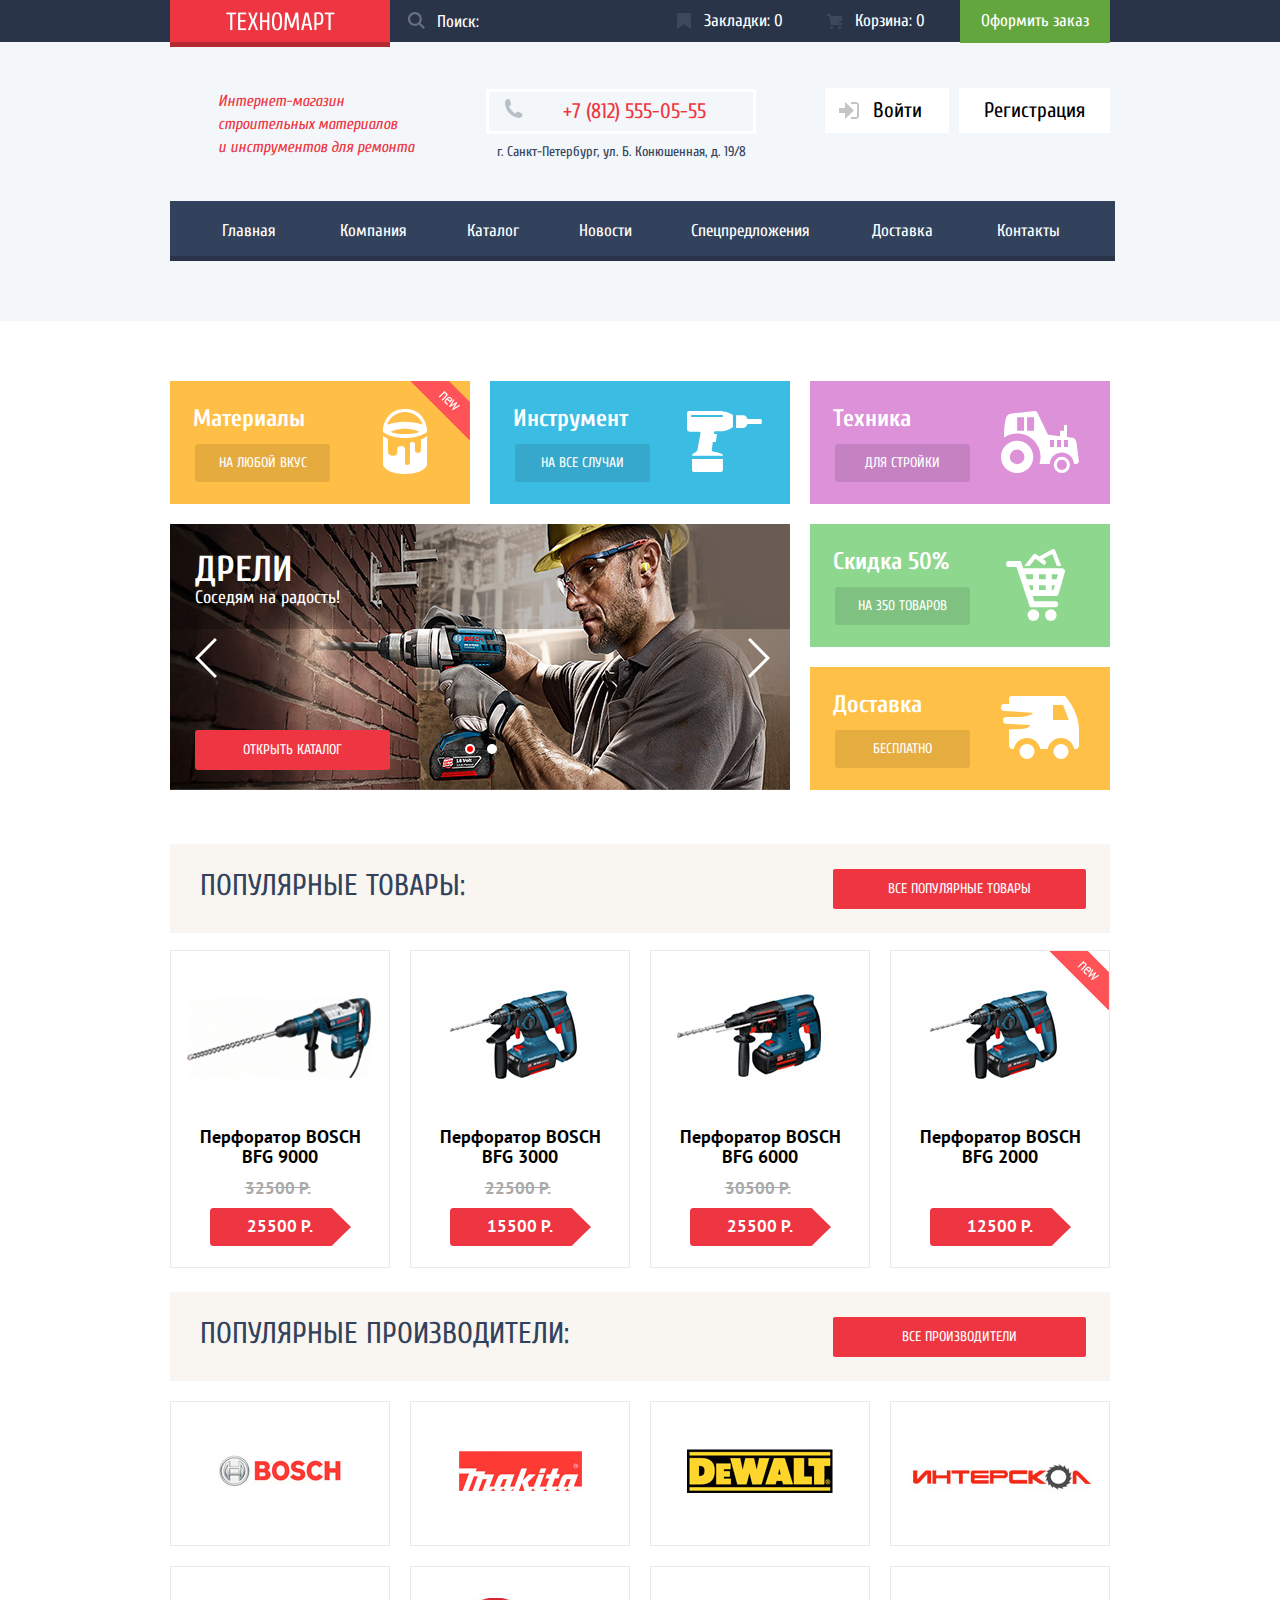
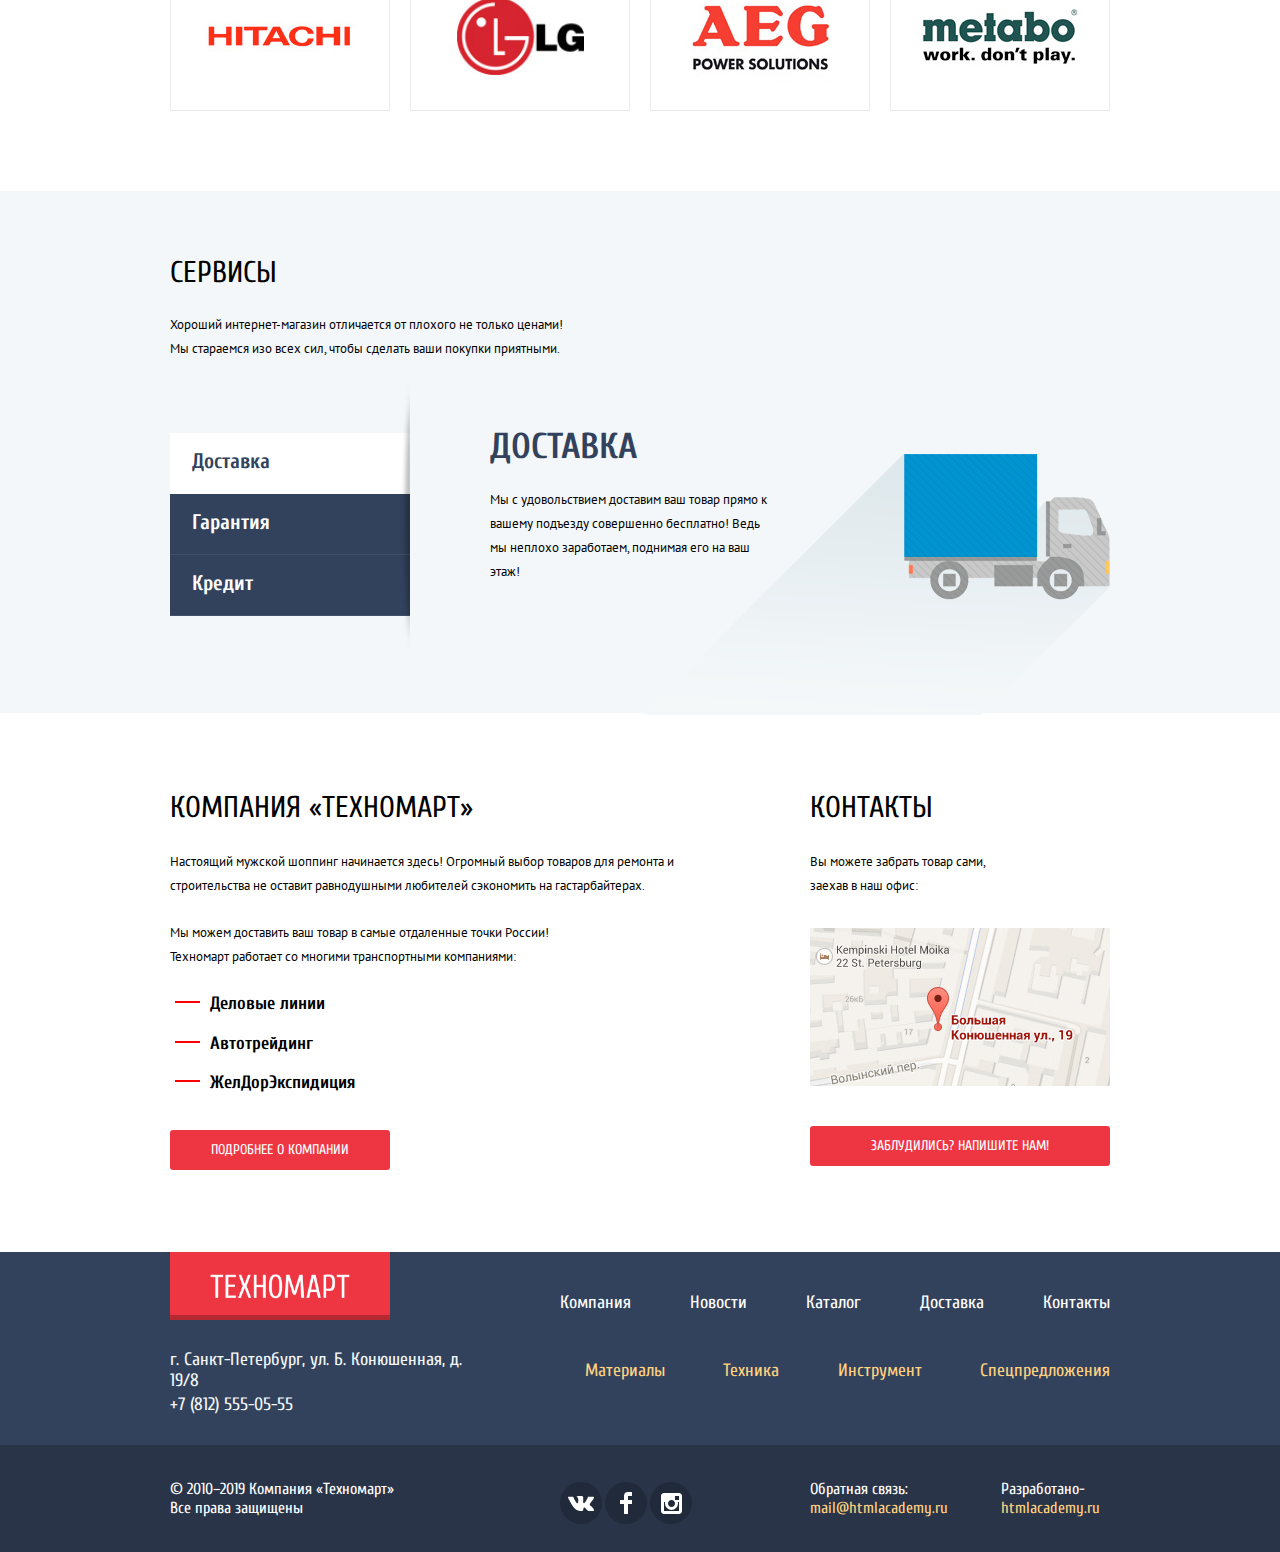
<file: index.html>
<!DOCTYPE html>
<html lang="ru">

<head>
  <meta charset="utf-8">
  <title>HTML Academy: Техномарт</title>
  <link rel="stylesheet" href="css/normalizecss.css">
  <link rel="stylesheet" href="css/stylemini.css">
  <link
    href="https://fonts.googleapis.com/css?family=Cuprum:400,400i,700,700i&display=swap&subset=cyrillic,cyrillic-ext"
    rel="stylesheet">
  <link
    href="https://fonts.googleapis.com/css?family=PT+Sans:400,400i,700,700i&display=swap&subset=cyrillic,cyrillic-ext"
    rel="stylesheet">
</head>

<body>
  <header class="header">
    <div class="top_header_bg">
      <div class="top_header content">
        <a class="logo logo_top"><img src="img/logo/logo.png" alt="Логотип" class="img_logo_top" width="220"
            height="52"></a>
        <form action="index.html" method="GET">
          <label class="search">
            <input type="search" placeholder="Поиск:" class="search_input">
            <svg xmlns="http://www.w3.org/2000/svg" class="search_img" enable-background="new 0 0 515.558 515.558"
              height="512" viewBox="0 0 515.558 515.558" width="512">
              <path
                d="m378.344 332.78c25.37-34.645 40.545-77.2 40.545-123.333 0-115.484-93.961-209.445-209.445-209.445s-209.444 93.961-209.444 209.445 93.961 209.445 209.445 209.445c46.133 0 88.692-15.177 123.337-40.547l137.212 137.212 45.564-45.564c0-.001-137.214-137.213-137.214-137.213zm-168.899 21.667c-79.958 0-145-65.042-145-145s65.042-145 145-145 145 65.042 145 145-65.043 145-145 145z" />
            </svg>
          </label>
        </form>
        <a href="#" class="header_menu">
          <svg xmlns="http://www.w3.org/2000/svg" width="14" height="16" viewBox="0 0 14 16" class="header_menu_img">
            <path fill="#E72C2D"
              d="M14 15c0 .55-.368.741-.818.426l-5.363-3.765c-.45-.315-1.187-.315-1.637 0L.818 15.426C.368 15.741 0 15.55 0 15V1c0-.55.45-1 1-1h12c.55 0 1 .45 1 1v14z"
              class="header_menu_img" />
          </svg>
          <p class="header_menu_text"> Закладки: 0 </p>
        </a>
        <a href="#" class="header_menu ">
          <svg xmlns="http://www.w3.org/2000/svg" width="15" height="15" viewBox="0 0 15 15" class="header_menu_img">
            <circle cx="4.5" cy="13.5" r="1.5" />
            <circle cx="12.5" cy="13.5" r="1.5" />
            <path d="M15 2H4.07l-.422-2H0v2h2.031l1.985 9H15V9H9.441L15 6.951z" />
          </svg>
          <p class="header_menu_text"> Корзина: 0 </p>
        </a>
        <p><a href="#" class=" buy">Оформить заказ</a></p>
      </div>
    </div>
    <div class="header_mid content">
      <p class="header-text">Интернет-магазин строительных материалов
        и инструментов для ремонта</p>
      <div class="header_an">
        <p class="header_nuber"><a href="tel:+78125550555" class="number_n"><img src="img/icon/icon-phone.svg"
              width="19" height="19" alt="Телефон" class="img_nm"> +7 (812) 555-05-55</a>
          <address class="header_address"> г. Санкт-Петербург, ул. Б. Конюшенная, д. 19/8</address>
      </div>
      <div class="btn_lr">
        <a href="#" class="btn_login btn_login_1">
          <svg xmlns="http://www.w3.org/2000/svg" width="20" height="17" viewBox="0 0 20 17" class="btn_login_img">
            <path d="M14.875 8.5L6 0v6H0v5h6v6z" />
            <path
              d="M16.986 15.01h-5.027V17h5.027c2.178 0 3.004-1.81 3.029-3.026V3.028C19.99 1.811 19.164 0 16.986 0h-5.027v1.99h5.027c.839 0 .992.681 1.01 1.057v10.904c-.017.376-.171 1.059-1.01 1.059z" />
          </svg>
          <p class="btn_login_text">Войти</p>
        </a>
        <a href="#" class="btn_login">
          <p class="btn_login_text_2">Регистрация</p>
        </a>
      </div>
    </div>
    <nav>
      <ul class="nav content">
        <li><a href="index.html" class="nav_menu nav_menu_1 ">
            <p class="nav_text_1">Главная</p>
          </a></li>
        <li><a href="#" class="nav_menu nav_menu_2">
            <p class="nav_text_2">Компания</p>
          </a></li>
        <li><a href="catalog.html" class="nav_menu nav_menu_3">
            <p class="nav_text_3">Каталог</p>
          </a></li>
        <li><a href="#" class="nav_menu nav_menu_4">
            <p class="nav_text_4">Новости</p>
          </a></li>
        <li><a href="#" class="nav_menu nav_menu_5">
            <p class="nav_text_5">Спецпредложения</p>
          </a></li>
        <li><a href="#" class="nav_menu nav_menu_6">
            <p class="nav_text_6">Доставка</p>
          </a></li>
        <li><a href="#" class="nav_menu nav_menu_7">
            <p class="nav_text_7">Контакты</p>
          </a></li>
      </ul>
    </nav>
  </header>
  <main id="index_page">
    <article class="content cards">
      <div class="cards_block_top">
        <div class="card materials_сards">
          <div class="card_teg">
            <h3 class="cards_h3">Материалы</h3>
            <p> <a href="#" class="button_cards mat_but">НА ЛЮБОЙ ВКУС</a></p>
          </div>
          <div class="card_img card_img_1">
            <img src="img/icon/icon-1.svg" width="44" height="65" alt="Картинка материалы ">
          </div>
          <div class="new_1 new">
            <img src="img/icon/new-flag.png" width="60" height="59" alt="Значек Новой Товар">
          </div>
        </div>
        <div class="card tool_card">
          <div class="card_teg">
            <h3 class="cards_h3">Инструмент</h3>
            <p> <a href="#" class="button_cards toll_but">НА ВСЕ СЛУЧАИ</a></p>
          </div>
          <div class="card_img card_img_2">
            <img src="img/icon/icon-2.svg" width="75" height="61" alt="Картинка инструмент ">
          </div>
          <div class="new_1">
            <img src="img/icon/new-flag.png" width="60" height="59" alt="Значек Новой Товар">
          </div>
        </div>
        <div class="card equipment">
          <div class="card_teg">
            <h3 class="cards_h3">Техника</h3>
            <p> <a href="#" class="button_cards eqip_but">ДЛЯ СТРОЙКИ</a></p>
          </div>
          <div class="new_1">
            <img src="img/icon/new-flag.png" width="60" height="59" alt="Значек Новой Товар">
          </div>
          <div class="card_img card_img_3">
            <img src="img/icon/icon-3.svg" width="78" height="62" alt="Картинка техника ">
          </div>
        </div>
      </div>
      <div class="card_block_bot">
        <div class="slide">
          <div class="banner_1 modal_on ">
            <h2 class="banner_h2">ДРЕЛИ</h2>
            <p class="banner_text_2">Соседям на радость!</p>
            <a href="catalog.html" class=" btn banner_but">ОТКРЫТЬ КАТАЛОГ</a>
          </div>
          <div class="banner_2 ">
            <h2 class="banner_h2">ПЕРФОРАТОРЫ</h2>
            <p class="banner_text_2">Настоящие мужские игрушки</p>
            <a href="catalog.html" class=" btn banner_but">ОТКРЫТЬ КАТАЛОГ</a>
          </div>
          <div class="nav_slider">
            <div class="slider_nav_but_left "><a href="#"></a>
              <div class="slider_nav_but_point slider_nav_but_point_left modal_on">
                <span class="visually-hidden">первый слайд</span>
              </div>
            </div>

            <div class="slider_nav_but_right"><a href="#"></a>
              <div class="slider_nav_but_point slider_nav_but_point_right">
                <span class="visually-hidden">второй слайд</span>
              </div>
            </div>

          </div>
          <div class="slider_right">
            <a href="#">
              <span class="visually-hidden">следующий слайд</span> <img src="img/icon/icon-right.svg" width="22"
                height="40" alt="стрелка вперед"></a>
          </div>
          <div class="slider_left">
            <a href="#">
              <span class="visually-hidden">предидущий слайд</span><img src="img/icon/icon-left.svg" width="22"
                height="40" alt="стрелка назад"></a>
          </div>
        </div>
        <div class="cards_bot_right">
          <div class="card sale_card">
            <div class="card_teg">
              <h3 class="cards_h3">Скидка 50%</h3>
              <p> <a href="#" class="button_cards eqip_but">НА 350 ТОВАРОВ</a></p>
            </div>
            <div class="card_img card_img_4">
              <img src="img/icon/icon-4.svg" width="59" height="72" alt="Картинка скидка ">
            </div>
            <div class="new_1">
              <img src="img/icon/new-flag.png" width="60" height="59" alt="Значек Новой Товар">
            </div>
          </div>
          <div class=" card delivery_card">
            <div class="card_teg">
              <h3 class="cards_h3">Доставка</h3>
              <p> <a href="#" class="button_cards delivery_but">БЕСПЛАТНО</a></p>
            </div>
            <div class="new_1">
              <img src="img/icon/new-flag.png" width="60" height="59" alt="Значек Новой Товар">
            </div>
            <div class="card_img card_img_5">
              <img src="img/icon/icon-5.svg" width="78" height="63" alt="Картинка доставка ">
            </div>
            <div class="new_1">
              <img src="img/icon/new-flag.png" width="60" height="59" alt="Значек Новой Товар">
            </div>
          </div>
        </div>
      </div>
    </article>
    <h1 class="visually-hidden">Магазин "ТЕХНОМАРТ" </h1>
    <section class="content popular">
      <div class="popular_text">
        <h2 class="popular_h2">ПОПУЛЯРНЫЕ ТОВАРЫ:</h2>
        <div class="btn popular_btn">
          <a href="#" class="btn popular_btn ">ВСЕ ПОПУЛЯРНЫЕ ТОВАРЫ</a>
        </div>
      </div>
      <div class="popular_cards">
        <section class="bosch_card bosch_card_index">
          <div class="bosch_card_img">
            <a href="#"><img src="img/picture/bosch9000.jpg" width="218" height="170"
                alt="Перфоратор BOSCH BFG 9000"></a>
          </div>
          <div class="new_1">
            <img src="img/icon/new-flag.png" width="60" height="59" alt="Значек Новой Товар">
          </div>
          <div class="bosch_card_link">
            <a href="#" class="bosch_card_btn_buy"><svg xmlns="http://www.w3.org/2000/svg" width="15" height="15"
                viewBox="0 0 15 15" class="header_menu_img bosch_card_link_img">
                <circle cx="4.5" cy="13.5" r="1.5" />
                <circle cx="12.5" cy="13.5" r="1.5" />
                <path d="M15 2H4.07l-.422-2H0v2h2.031l1.985 9H15V9H9.441L15 6.951z" />
              </svg>КУПИТЬ</a>
            <a href="#" class="bosch_card_btn_mark">В ЗАКЛАДКИ</a>
          </div>
          <div class="bosch_card_name">
            <a href="#">
              <h4 class="bosch_card_name_text">Перфоратор BOSCH BFG 9000</h4>
            </a>
          </div>
          <div class="bosch_card_prise">
            <p>32500 Р.</p>
          </div>
          <div class="bosch_card_sale">
            <p class="bosch_cacrd_sale_text">25500 Р.</p>
          </div>
        </section>
        <section class="bosch_card">
          <div class="bosch_card_img">
            <a href="#"><img src="img/picture/bosch3000.jpg" width="218" height="170"
                alt="Перфоратор BOSCH BFG 3000"></a>
          </div>
          <div class="new_1">
            <img src="img/icon/new-flag.png" width="60" height="59" alt="Значек Новой Товар">
          </div>
          <div class="bosch_card_link">
            <a href="#" class="bosch_card_btn_buy"><svg xmlns="http://www.w3.org/2000/svg" width="15" height="15"
                viewBox="0 0 15 15" class="header_menu_img bosch_card_link_img">
                <circle cx="4.5" cy="13.5" r="1.5" />
                <circle cx="12.5" cy="13.5" r="1.5" />
                <path d="M15 2H4.07l-.422-2H0v2h2.031l1.985 9H15V9H9.441L15 6.951z" />
              </svg>КУПИТЬ</a>
            <a href="#" class="bosch_card_btn_mark">В ЗАКЛАДКИ</a>
          </div>
          <div class="bosch_card_name">
            <a href="#">
              <h4 class="bosch_card_name_text">Перфоратор BOSCH BFG 3000</h4>
            </a>
          </div>
          <div class="bosch_card_prise">
            <p>22500 Р.</p>
          </div>
          <div class="bosch_card_sale">
            <p class="bosch_cacrd_sale_text">15500 Р.</p>
          </div>
        </section>
        <section class="bosch_card">
          <div class="bosch_card_img">
            <a href="#"><img src="img/picture/bosch6000.jpg" width="218" height="170"
                alt="Перфоратор BOSCH BFG 6000"></a>
          </div>
          <div class="new_1">
            <img src="img/icon/new-flag.png" width="60" height="59" alt="Значек Новой Товар">
          </div>
          <div class="bosch_card_link">
            <a href="#" class="bosch_card_btn_buy"><svg xmlns="http://www.w3.org/2000/svg" width="15" height="15"
                viewBox="0 0 15 15" class="header_menu_img bosch_card_link_img">
                <circle cx="4.5" cy="13.5" r="1.5" />
                <circle cx="12.5" cy="13.5" r="1.5" />
                <path d="M15 2H4.07l-.422-2H0v2h2.031l1.985 9H15V9H9.441L15 6.951z" />
              </svg>КУПИТЬ</a>
            <a href="#" class="bosch_card_btn_mark">В ЗАКЛАДКИ</a>
          </div>
          <div class="bosch_card_name">
            <a href="#">
              <h4 class="bosch_card_name_text">Перфоратор BOSCH BFG 6000</h4>
            </a>
          </div>
          <div class="bosch_card_prise">
            <p>30500 Р.</p>
          </div>
          <div class="bosch_card_sale">
            <p class="bosch_cacrd_sale_text">25500 Р.</p>
          </div>
        </section>
        <section class="bosch_card ">
          <div class="bosch_card_img">
            <a href="#"><img src="img/picture/bosch2000.jpg" width="218" height="170"
                alt="Перфоратор BOSCH BFG 2000"></a>
          </div>
          <div class="new_1 new">
            <img src="img/icon/new-flag.png" width="60" height="59" alt="Значек Новой Товар">
          </div>
          <div class="bosch_card_link">
            <a href="#" class="bosch_card_btn_buy"><svg xmlns="http://www.w3.org/2000/svg" width="15" height="15"
                viewBox="0 0 15 15" class="header_menu_img bosch_card_link_img">
                <circle cx="4.5" cy="13.5" r="1.5" />
                <circle cx="12.5" cy="13.5" r="1.5" />
                <path d="M15 2H4.07l-.422-2H0v2h2.031l1.985 9H15V9H9.441L15 6.951z" />
              </svg>КУПИТЬ</a>
            <a href="#" class="bosch_card_btn_mark">В ЗАКЛАДКИ</a>
          </div>
          <div class="bosch_card_name">
            <a href="#">
              <h4 class="bosch_card_name_text">Перфоратор BOSCH BFG 2000</h4>
            </a>
          </div>
          <div class="bosch_card_sale">
            <p class="bosch_cacrd_sale_text">12500 Р.</p>
          </div>
        </section>
      </div>
    </section>
    <section>
      <section class="content popular">
        <div class="popular_text">
          <h2 class="popular_h2">ПОПУЛЯРНЫЕ ПРОИЗВОДИТЕЛИ:</h2>
          <div class="btn popular_btn">
            <a href="#" class="btn popular_btn ">ВСЕ ПРОИЗВОДИТЕЛИ</a>
          </div>
        </div>
        <section class="all_brend">
          <a href="#" class="brend">
            <div>
              <img src="img/picture/bosch.jpg" width="126" height="37" alt="Логотип Бош">
            </div>
          </a>
          <a href="#" class="brend">
            <div>
              <img src="img/picture/makita.jpg" width="123" height="40" alt="Логотип Макита">
            </div>
          </a>
          <a href="#" class="brend">
            <div>
              <img src="img/picture/de-walt.jpg" width="146" height="44" alt="Логотип Де-вольт">
            </div>
          </a>
          <a href="#" class="brend">
            <div>
              <img src="img/picture/interskol.jpg" width="200" height="88" alt="Логотип Интерскол">
            </div>
          </a>
          <a href="#" class="brend">
            <div>
              <img src="img/picture/hitachi.jpg" width="169" height="31" alt="Логотип Хиташи">
            </div>
          </a>
          <a href="#" class="brend">
            <div>
              <img src="img/picture/lg.jpg" width="127" height="73" alt="Логотип ЛЖ">
            </div>
          </a>
          <a href="#" class="brend">
            <div>
              <img src="img/picture/aeg.jpg" width="151" height="69" alt="Логотип АЕГ">
            </div>
          </a>
          <a href="#" class="brend">
            <div>
              <img src="img/picture/metabo.jpg" width="204" height="69" alt="Логотип Метабо">
            </div>
          </a>
        </section>
      </section>
      <section class="service ">
        <div class="service_text content">
          <h2 class="service_text_h2 h3_style">СЕРВИСЫ</h2>
          <p class="service_text_p">Хороший интернет-магазин отличается от плохого не только ценами! Мы стараемся изо
            всех сил, чтобы сделать ваши покупки приятными.</p>
        </div>
        <div class="slider_block content">

          <ul class="slider_nav">
            <li><a href="#" class="slider_nav_1 slider_nav_link_1 slider_nav_1_active">Доставка</a></li>
            <li><a href="#" class="slider_nav_1 slider_nav_link_2">Гарантия</a></li>
            <li><a href="#" class="slider_nav_1 slider_nav_link_3">Кредит</a></li>
          </ul>
          <div class="service_slider   service_slider_1 modal_on">
            <h2 class="service_slider_h2">ДОСТАВКА</h2>
            <p class="service_slider_text">Мы с удовольствием доставим ваш товар прямо к вашему подъезду совершенно
              бесплатно! Ведь мы неплохо заработаем, поднимая его на ваш этаж!</p>
            <img src="img/picture/delivery.png" width="468" height="261" alt="Картинка доставки"
              class="service_slider_img">
          </div>
          <div class="service_slider  service_slider_2">
            <h2 class="service_slider_h2">ГАРАНТИЯ</h2>
            <p class=" service_slider_text_2"> Если купленный у нас товар поломается или заискрит, а также в случае
              пожара, спровоцированного его возгоранием, вы всегда можете быть уверены в нашей гарантии. Мы обменяем
              сгоревший товар на новый. Дом уж
              восстановите как-нибудь сами.</p>
            <img src="img/picture/guarantee.png" width="389" height="283" alt="Картинка Гарантия"
              class="service_slider_img">
          </div>
          <div class="service_slider  service_slider_3">
            <h2 class="service_slider_h2">КРЕДИТ</h2>
            <p class="service_slider_text">Залезть в долговую яму стало проще! Кредитные консультанты придут вам на
              помощь.</p>
            <a href="#" class="btn credit_btn">ОТПРАВИТЬ ЗАЯВКУ</a>
            <img src="img/picture/credit.png" width="465" height="285" alt="Картинка доставки"
              class="service_slider_img">
          </div>
        </div>
      </section>
    </section>
    <article class="bot_info content ">
      <h2 class="visually-hidden">О КОМПАНИИ</h2>
      <section>
        <h3 class="bot_left_inf h3_style">КОМПАНИЯ «ТЕХНОМАРТ»</h3>
        <p class="text_bot_1">Настоящий мужской шоппинг начинается здесь! Огромный выбор товаров для ремонта и
          строительства не оставит равнодушными любителей сэкономить на гастарбайтерах.</p>
        <p class="text_bot_2">Мы можем доставить ваш товар в самые отдаленные точки России!
          Техномарт работает со многими транспортными компаниями: </p>
        <ul class="delivery">
          <li class="delivery_li">Деловые линии</li>
          <li class="delivery_li">Автотрейдинг</li>
          <li class="delivery_li">ЖелДорЭкспидиция</li>
        </ul>
        <a href="#" class="btn btn_left_inf">ПОДРОБНЕЕ О КОМПАНИИ</a>
      </section>
      <section>
        <h3 class="bot_right_inf h3_style">КОНТАКТЫ</h3>
        <p class="text_bot_3">Вы можете забрать товар сами, заехав в наш офис:</p>
        <a href="https://goo.gl/maps/4ZGkZPnKXABgtUg57" class="map_link">
          <img src="img/picture/map.jpg" width="300" height="158"
            alt="Офис по адресу г. Санкт-Петербург, ул. Б. Конюшенная, д. 19/8" class="map">
        </a>
        <a href="form.html" class="btn btn_right_inf">ЗАБЛУДИЛИСЬ? НАПИШИТЕ НАМ!</a>
      </section>
    </article>
  </main>
  <footer>
    <div class="footer_top_bg">
      <section class="footer_top content">
        <h2 class="visually-hidden">Как нас найти</h2>
        <div class="footer_top_top">
          <a class="logo logo_bot"><img src="img/logo/logo.png" width="138" height="23" alt="Логотип"
              class="img_logo_bot"></a>
          <ul class="footer_nav_1">
            <li><a href="#" class="footer_nav_link">Компания</a></li>
            <li><a href="#" class="footer_nav_link">Новости</a></li>
            <li><a href="#" class="footer_nav_link">Каталог</a></li>
            <li><a href="#" class="footer_nav_link">Доставка</a></li>
            <li><a href="#" class="footer_nav_link">Контакты</a></li>
          </ul>
        </div>
        <div class="footer_top_bot">
          <div class="footer_top_address">
            <address class="address_bot">г. Санкт-Петербург, ул. Б. Конюшенная, д. 19/8 </address>
            <a href="tel:+78125550555" class="number_bot">+7 (812) 555-05-55</a>
          </div>
          <ul class="footer_nav_2">
            <li><a href="#" class="footer_nav_link footer_nav_link_2">Материалы</a></li>
            <li><a href="#" class="footer_nav_link footer_nav_link_2">Техника</a></li>
            <li><a href="#" class="footer_nav_link footer_nav_link_2">Инструмент</a></li>
            <li><a href="#" class="footer_nav_link footer_nav_link_2">Спецпредложения</a></li>
          </ul>
        </div>
      </section>
    </div>
    <div class="footer_bot_bg">
      <section class="footer_bot content">
        <h2 class="visually-hidden">Как с нами связаться</h2>
        <p class="company_inf">© 2010–2019 Компания «Техномарт» Все права защищены</p>
        <ul class="social_networks">
          <li><a href="" class="socal_ic">
              <span class="visually-hidden">ссылка на Вконтакте</span>
              <img src="img/icon/vk-icon.svg" width="26" height="15" alt="Вконтакте"></a>
          </li>
          <li><a href="" class="socal_ic">
              <span class="visually-hidden">ссылка на Фэйсбук</span>
              <img src="img/icon/fb-icon.svg" width="12" height="22" alt="Фэйсбук"></a></li>
          <li><a href="" class="socal_ic"><span class="visually-hidden">ссылка на Инстаграм</span>
              <img src="img/icon/insta-icon.svg" width="21" height="21" alt="Инстаграм"></a>
          </li>
        </ul>
        <div class="feedback">
          <p class="feed_text">Обратная связь:</p>
          <p> <a href="mailto:mail@htmlacademy.ru" class="feed_mail">mail@htmlacademy.ru</a></p>
        </div>
        <div class="feedback_2">
          <p class="feed_text">Разработано-</p>
          <p><a href="https://htmlacademy.ru/intensive/htmlcss" class="feed_mail">htmlacademy.ru</a> </p>
        </div>
      </section>
    </div>
  </footer>
  <div role="dialog" class="feedback_window ">
    <h2 class="visually-hidden">Обратная связь</h2>
    <form action="index.html" method="GET" class="feedback_form ">
      <div class="feedback_content">
        <div class="feedback_ne">
          <div class="feedback_name">
            <label class="feedback_font">Ваше имя:<input type="text" name="name" placeholder="Имя Фамилия"
                class="input_feedback input_feedback_name"></label>
          </div>
          <div class="feedback_emal">
            <label class="feedback_font">Ваш e-mail: <input type="email" name="email" placeholder="email@example.com"
                class="input_feedback input_feedback_email"></label>
          </div>
        </div>
        <div class="feedback_mail_text">
          <label class="feedback_font">Текст письма: <textarea name="mail_text" rows="8" placeholder="В свободной форме"
              class="feedback_mail_text_area"></textarea></label>
        </div>
      </div>
      <div class="feedback_submit_area">
        <div class="feedback_content">
          <button type="submit" class="btn feedback_submit  ">ОТПРАВИТЬ</button>
        </div>
      </div>
      <button type="button" name="close" class="feedback_btn_close"><svg xmlns="http://www.w3.org/2000/svg" width="21"
          height="21" viewBox="0 0 21 21">
          <path fill="#ee3643"
            d="M13.273 10.5l7.422-7.422a1.003 1.003 0 0 0 0-1.414L19.336.305a1.003 1.003 0 0 0-1.414 0L10.5 7.727 3.078.305a1.003 1.003 0 0 0-1.414 0L.305 1.664a1.003 1.003 0 0 0 0 1.414L7.727 10.5.306 17.922a1.003 1.003 0 0 0 0 1.414l1.359 1.359a1.003 1.003 0 0 0 1.414 0l7.422-7.422 7.422 7.422a1.003 1.003 0 0 0 1.414 0l1.359-1.359a1.003 1.003 0 0 0 0-1.414z" />
        </svg>
      </button>
    </form>
  </div>
  <div class="modal_map">
    <div>
      <iframe
        src="https://www.google.com/maps/embed?pb=!1m18!1m12!1m3!1d1998.603625300316!2d30.320858716173465!3d59.93871916905408!2m3!1f0!2f0!3f0!3m2!1i1024!2i768!4f13.1!3m3!1m2!1s0x4696310fca145cc1%3A0x42b32648d8238007!2z0JHQvtC70YzRiNCw0Y8g0JrQvtC90Y7RiNC10L3QvdCw0Y8g0YPQuy4sIDE5LzgsINCh0LDQvdC60YIt0J_QtdGC0LXRgNCx0YPRgNCzLCAxOTExODY!5e0!3m2!1sru!2sru!4v1584128342424!5m2!1sru!2sru"
        width="940" height="466" style="border:0;" allowfullscreen="" aria-hidden="false" tabindex="0"></iframe>
    </div>
    <button type="button" name="close" class="map_close feedback_btn_close"><svg xmlns="http://www.w3.org/2000/svg"
        width="21" height="21" viewBox="0 0 21 21">
        <path fill="#ee3643"
          d="M13.273 10.5l7.422-7.422a1.003 1.003 0 0 0 0-1.414L19.336.305a1.003 1.003 0 0 0-1.414 0L10.5 7.727 3.078.305a1.003 1.003 0 0 0-1.414 0L.305 1.664a1.003 1.003 0 0 0 0 1.414L7.727 10.5.306 17.922a1.003 1.003 0 0 0 0 1.414l1.359 1.359a1.003 1.003 0 0 0 1.414 0l7.422-7.422 7.422 7.422a1.003 1.003 0 0 0 1.414 0l1.359-1.359a1.003 1.003 0 0 0 0-1.414z" />
      </svg>
    </button>
  </div>
  <script src="js/scriptmini.js"></script>
</body>


</html>
</file>
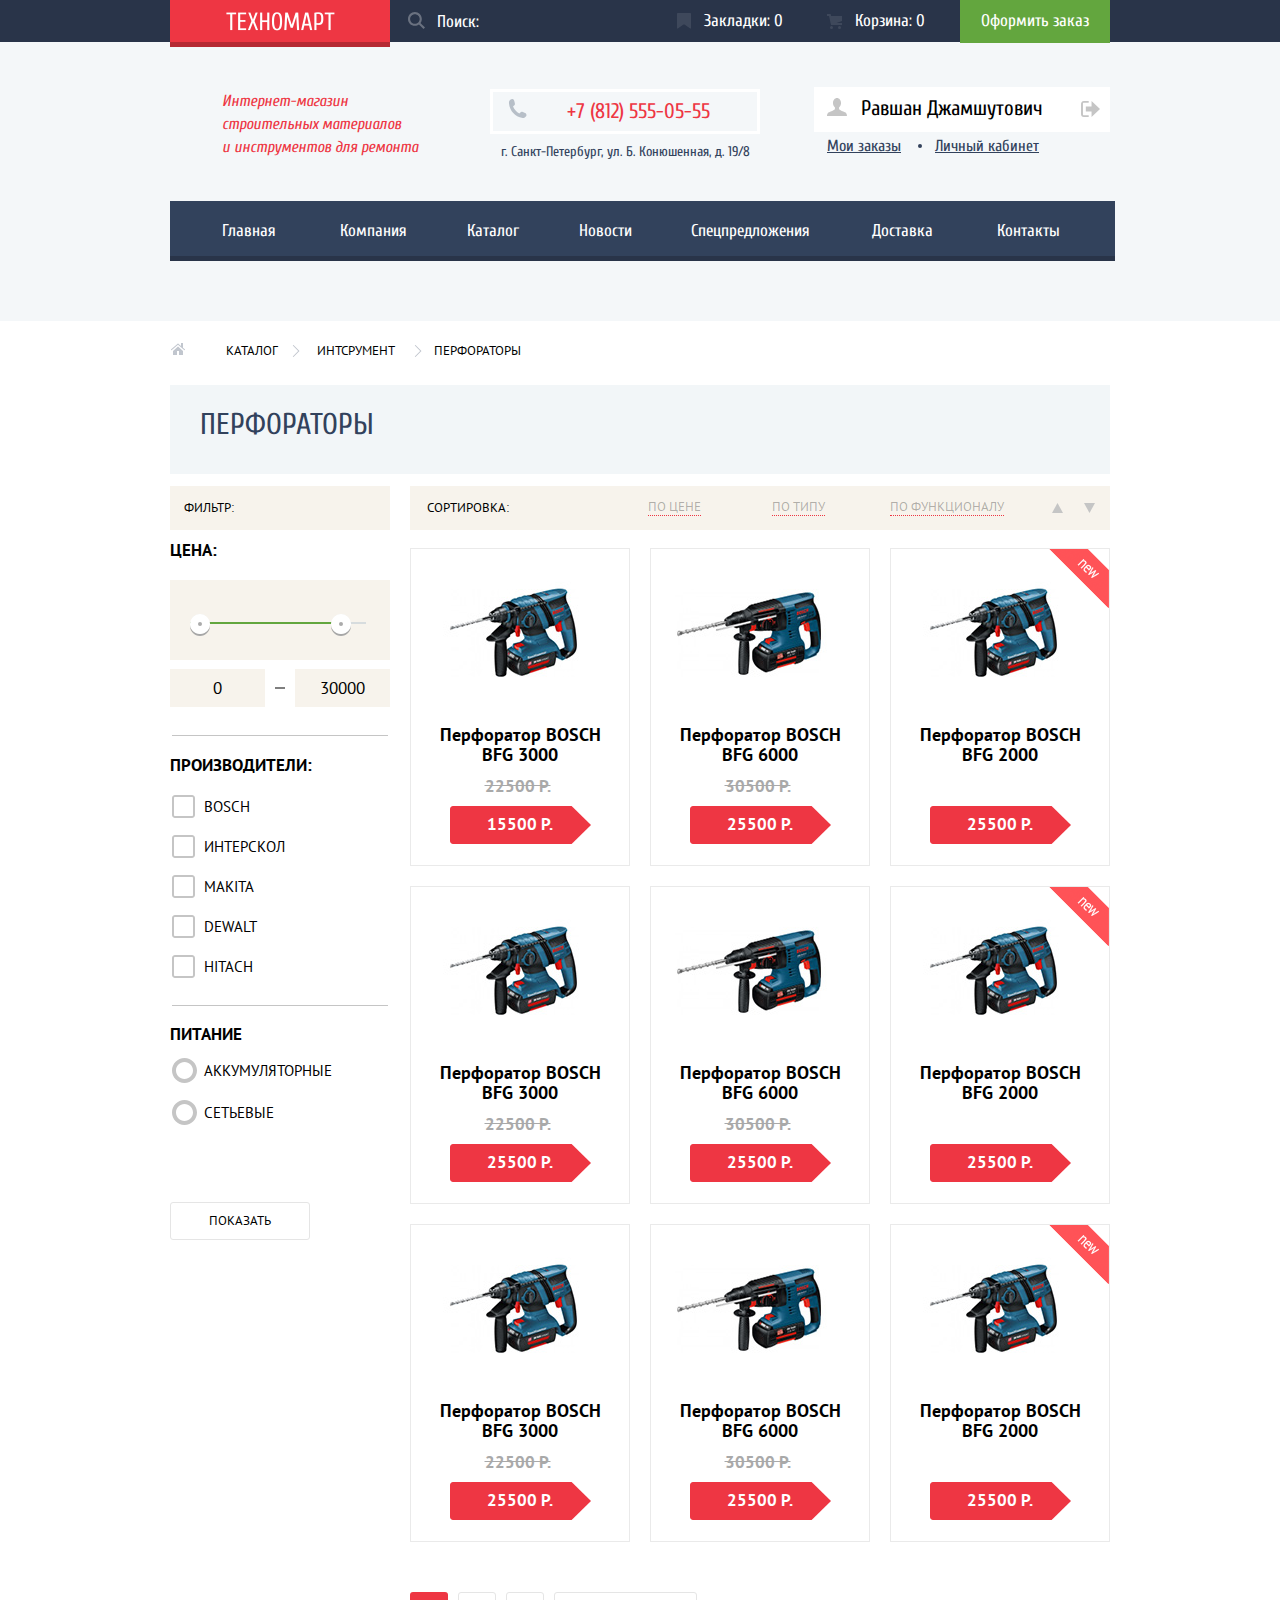
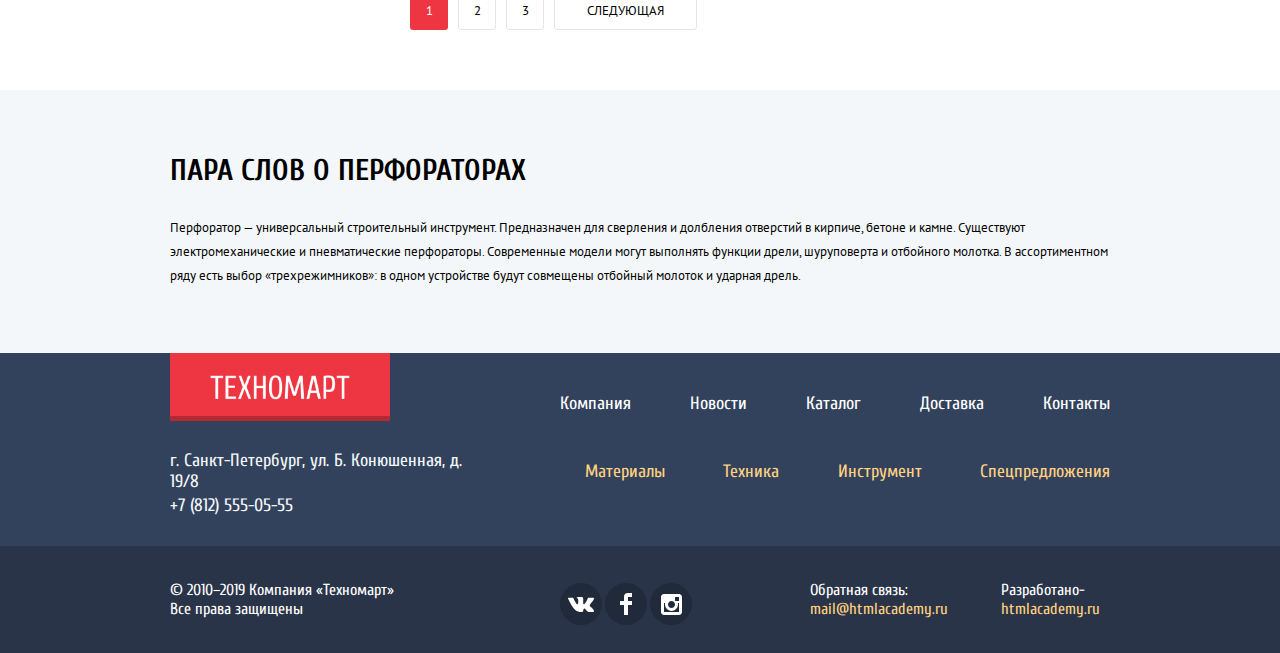
<file: catalog.html>
<!DOCTYPE html>
<html lang="ru">

<head>
  <meta charset="utf-8">
  <title>HTML Academy: Техномарт</title>
  <link rel="stylesheet" href="css/normalizecss.css">
  <link rel="stylesheet" href="css/stylemini.css">
  <link
    href="https://fonts.googleapis.com/css?family=Cuprum:400,400i,700,700i&display=swap&subset=cyrillic,cyrillic-ext"
    rel="stylesheet">
  <link
    href="https://fonts.googleapis.com/css?family=PT+Sans:400,400i,700,700i&display=swap&subset=cyrillic,cyrillic-ext"
    rel="stylesheet">
</head>

<body>
  <header class="header">
    <div class="top_header_bg">
      <div class="top_header content">
        <a href="index.html" class="logo logo_top"><img src="img/logo/logo.png" width="220" height="52" alt="Логотип"
            class="img_logo_top"></a>
        <form action="index.html" method="GET">
          <label class="search">
            <input type="search" placeholder="Поиск:" class="search_input">
            <svg xmlns="http://www.w3.org/2000/svg" class="search_img" enable-background="new 0 0 515.558 515.558"
              height="512" viewBox="0 0 515.558 515.558" width="512">
              <path
                d="m378.344 332.78c25.37-34.645 40.545-77.2 40.545-123.333 0-115.484-93.961-209.445-209.445-209.445s-209.444 93.961-209.444 209.445 93.961 209.445 209.445 209.445c46.133 0 88.692-15.177 123.337-40.547l137.212 137.212 45.564-45.564c0-.001-137.214-137.213-137.214-137.213zm-168.899 21.667c-79.958 0-145-65.042-145-145s65.042-145 145-145 145 65.042 145 145-65.043 145-145 145z" />
            </svg>
          </label>
        </form>
        <a href="#" class="header_menu">
          <svg xmlns="http://www.w3.org/2000/svg" width="14" height="16" viewBox="0 0 14 16" class="header_menu_img">
            <path fill="#E72C2D"
              d="M14 15c0 .55-.368.741-.818.426l-5.363-3.765c-.45-.315-1.187-.315-1.637 0L.818 15.426C.368 15.741 0 15.55 0 15V1c0-.55.45-1 1-1h12c.55 0 1 .45 1 1v14z"
              class="header_menu_img" />
          </svg>
          <p class="header_menu_text"> Закладки: 0 </p>
        </a>
        <a href="#" class="header_menu ">
          <svg xmlns="http://www.w3.org/2000/svg" width="15" height="15" viewBox="0 0 15 15" class="header_menu_img">
            <circle cx="4.5" cy="13.5" r="1.5" />
            <circle cx="12.5" cy="13.5" r="1.5" />
            <path d="M15 2H4.07l-.422-2H0v2h2.031l1.985 9H15V9H9.441L15 6.951z" />
          </svg>
          <p class="header_menu_text"> Корзина: 0 </p>
        </a>
        <p><a href="#" class=" buy">Оформить заказ</a></p>
      </div>
    </div>
    <div class="header_mid content">
      <p class="header-text">Интернет-магазин строительных материалов
        и инструментов для ремонта</p>
      <div class="header_an">
        <p class="header_nuber"><a href="tel:+78125550555" class="number_n"><img src="img/icon/icon-phone.svg"
              width="19" height="19" alt="Телефон" class="img_nm"> +7 (812) 555-05-55</a>
          <address class="header_address"> г. Санкт-Петербург, ул. Б. Конюшенная, д. 19/8</address>
      </div>
      <div class="btn_lr_catalog">
        <div class="btn_login_2">
          <a href="" class="login_link">
            <svg xmlns="http://www.w3.org/2000/svg" width="20" height="18" viewBox="0 0 20 18" class="btn_login_img_2">
              <path
                d="M17.881 14.166c-2.144-.735-4.256-1.666-5.207-2.39-.657-.501-.77-1.618-.517-2.415 1.118-.903 1.864-2.477 1.864-4.278C14.021 2.276 12.221 0 10 0S5.979 2.276 5.979 5.083c0 1.801.746 3.374 1.863 4.277.253.798.141 1.915-.517 2.416-.95.724-3.063 1.654-5.207 2.39S0 18 0 18h20s.025-3.099-2.119-3.834z" />
            </svg>
            <p class="btn_login_text_3">Равшан Джамшутович</p>
          </a>
          <a href="" class="login_link">
            <svg xmlns="http://www.w3.org/2000/svg" width="20" height="18" viewBox="0 0 21 17"
              class="btn_login_img_2 btn_login_img_3">
              <g>
                <path d="M21 8.5L12.125 0v6h-6v5h6v6z" />
                <path
                  d="M3.106 13.952V3.048c.018-.376.171-1.057 1.01-1.057h5.027V0H4.116C1.938 0 1.112 1.81 1.087 3.027v10.946C1.112 15.189 1.938 17 4.116 17h5.027v-1.99H4.116c-.839 0-.992-.683-1.01-1.058z" />
              </g>
            </svg>
          </a>
        </div>
        <div class="btn_login_cat">
          <a href="#" class="btn_login_cat_txt">Мои заказы</a>
          <a href="#" class="btn_login_cat_txt_2">Личный кабинет</a>
        </div>
      </div>
    </div>
    <nav>
      <ul class="nav content">
        <li><a href="index.html" class="nav_menu nav_menu_1 ">
            <p class="nav_text_1">Главная</p>
          </a></li>
        <li><a href="#" class="nav_menu nav_menu_2">
            <p class="nav_text_2">Компания</p>
          </a></li>
        <li><a href="#" class="nav_menu nav_menu_3">
            <p class="nav_text_3">Каталог</p>
          </a></li>
        <li><a href="#" class="nav_menu nav_menu_4">
            <p class="nav_text_4">Новости</p>
          </a></li>
        <li><a href="#" class="nav_menu nav_menu_5">
            <p class="nav_text_5">Спецпредложения</p>
          </a></li>
        <li><a href="#" class="nav_menu nav_menu_6">
            <p class="nav_text_6">Доставка</p>
          </a></li>
        <li><a href="#" class="nav_menu nav_menu_7">
            <p class="nav_text_7">Контакты</p>
          </a></li>
      </ul>
    </nav>
  </header>
  <main id="catalog_page">
    <div class="content">
      <nav aria-label="breadcrumb">
        <ul class="breadcrumb">
          <li> <a href="index.html" class="breadcrumb_img"> <img src="img/icon/icon-home.svg" width="15" height="12"
                alt="Кнопка домой"> </a>
          </li>
          <li> <a href="#" class="breadcrumb_text">КАТАЛОГ</a></li>
          <li> <a href="#" class="breadcrumb_text">ИНТСРУМЕНТ</a></li>
          <li> <a href="#" class="breadcrumb_text">ПЕРФОРАТОРЫ</a></li>
        </ul>
      </nav>
      <h1 class="popular_h1 popular_text">ПЕРФОРАТОРЫ</h1>
      <section class="catalog">
        <div class="catalog_menu">
          <aside>
            <div class="filter_text">
              <h3 class="filter_h3">ФИЛЬТР:</h3>
            </div>

            <h2 class="catalog_h2 prise_h2">ЦЕНА:</h2>
            <form action="catalog.html" method="GET">
              <fieldset class="prise">
                <div class="prise_edit">
                  <div class="edit_bg"></div>
                  <button type="button" name="button" class="prise_edit_btn prise_edit_btn_left"><svg
                      xmlns="http://www.w3.org/2000/svg" width="20" height="23" viewBox="0 0 20 23">
                      <path
                        d="M10 20C4.477 20 0 15.522 0 10v2c0 5.522 4.477 10 10 10 5.522 0 10-4.478 10-10v-2c0 5.522-4.478 10-10 10z"
                        opacity=".3" class="prise_edit_btn_left_img" />
                      <circle cx="10" cy="10" r="10" fill="#FFF" />
                      <circle cx="10" cy="10" r="2" fill="#ABABAB" />
                    </svg>
                  </button>
                  <button type="button" name="button" class="prise_edit_btn prise_edit_btn_right"><svg
                      xmlns="http://www.w3.org/2000/svg" width="20" height="23" viewBox="0 0 20 23">
                      <path
                        d="M10 20C4.477 20 0 15.522 0 10v2c0 5.522 4.477 10 10 10 5.522 0 10-4.478 10-10v-2c0 5.522-4.478 10-10 10z"
                        opacity=".3" />
                      <circle cx="10" cy="10" r="10" fill="#FFF" />
                      <circle cx="10" cy="10" r="2" fill="#ABABAB" />
                    </svg>
                  </button>
                  <div class="prise_edit_line"></div>
                  <div class="prise_edit_line_2"></div>
                </div>
                <div class="prise_input">
                  <input type="text" name="input_min" class="prise_input_input" placeholder="0">
                  <input type="text" name="input_max" class="prise_input_input" placeholder="30000">
                </div>
              </fieldset>

              <fieldset class="catalog_checkbox">
                <h2 class="catalog_h2 catalog_brend">ПРОИЗВОДИТЕЛИ:</h2>
                <div class="checkbox">
                  <label class="checkbox-wrap" for="check_1">
                    <input class="checkbox-input visually-hidden" type="checkbox" id="check_1" name="bosch"
                      value="bosch">
                    <span class="icon-checkbox icon-on">
                      <svg xmlns="http://www.w3.org/2000/svg" width="27" height="23" viewBox="0 0 27 23">
                        <path d="M7.285 7.486l-2.829 2.829 7.783 7.783L26.171 4.166l-2.828-2.829-11.104 11.102z" />
                        <path
                          d="M21 20c0 .542-.458 1-1 1H3c-.542 0-1-.458-1-1V3c0-.542.458-1 1-1h16.908L21.493.415A2.96 2.96 0 0 0 20 0H3C1.35 0 0 1.35 0 3v17c0 1.65 1.35 3 3 3h17c1.65 0 3-1.35 3-3v-9.829l-2 2V20z" />
                      </svg>
                    </span>
                    <span class="icon-checkbox icon-off">
                      <svg xmlns="http://www.w3.org/2000/svg" width="23" height="23" viewBox="0 0 23 23">
                        <path
                          d="M20 2c.542 0 1 .458 1 1v17c0 .542-.458 1-1 1H3c-.542 0-1-.458-1-1V3c0-.542.458-1 1-1h17m0-2H3C1.35 0 0 1.35 0 3v17c0 1.65 1.35 3 3 3h17c1.65 0 3-1.35 3-3V3c0-1.65-1.35-3-3-3z" />
                      </svg>
                    </span>
                    <span class="icon-checkbox_text">BOSCH</span>
                  </label>
                </div>
                <div class="checkbox">
                  <label class="checkbox-wrap" for="check_2">
                    <input class="checkbox-input visually-hidden" type="checkbox" id="check_2" name="bosch"
                      value="interscol">
                    <span class="icon-checkbox icon-on">
                      <svg xmlns="http://www.w3.org/2000/svg" width="27" height="23" viewBox="0 0 27 23">
                        <path d="M7.285 7.486l-2.829 2.829 7.783 7.783L26.171 4.166l-2.828-2.829-11.104 11.102z" />
                        <path
                          d="M21 20c0 .542-.458 1-1 1H3c-.542 0-1-.458-1-1V3c0-.542.458-1 1-1h16.908L21.493.415A2.96 2.96 0 0 0 20 0H3C1.35 0 0 1.35 0 3v17c0 1.65 1.35 3 3 3h17c1.65 0 3-1.35 3-3v-9.829l-2 2V20z" />
                      </svg>
                    </span>
                    <span class="icon-checkbox icon-off">
                      <svg xmlns="http://www.w3.org/2000/svg" width="23" height="23" viewBox="0 0 23 23">
                        <path
                          d="M20 2c.542 0 1 .458 1 1v17c0 .542-.458 1-1 1H3c-.542 0-1-.458-1-1V3c0-.542.458-1 1-1h17m0-2H3C1.35 0 0 1.35 0 3v17c0 1.65 1.35 3 3 3h17c1.65 0 3-1.35 3-3V3c0-1.65-1.35-3-3-3z" />
                      </svg>
                    </span>
                    <span class="icon-checkbox_text">ИНТЕРСКОЛ</span>
                  </label>
                </div>
                <div class="checkbox">
                  <label class="checkbox-wrap" for="check_3">
                    <input class="checkbox-input visually-hidden " type="checkbox" id="check_3" name="bosch"
                      value="makita">
                    <span class="icon-checkbox icon-on">
                      <svg xmlns="http://www.w3.org/2000/svg" width="27" height="23" viewBox="0 0 27 23">
                        <path d="M7.285 7.486l-2.829 2.829 7.783 7.783L26.171 4.166l-2.828-2.829-11.104 11.102z" />
                        <path
                          d="M21 20c0 .542-.458 1-1 1H3c-.542 0-1-.458-1-1V3c0-.542.458-1 1-1h16.908L21.493.415A2.96 2.96 0 0 0 20 0H3C1.35 0 0 1.35 0 3v17c0 1.65 1.35 3 3 3h17c1.65 0 3-1.35 3-3v-9.829l-2 2V20z" />
                      </svg>
                    </span>
                    <span class="icon-checkbox icon-off">
                      <svg xmlns="http://www.w3.org/2000/svg" width="23" height="23" viewBox="0 0 23 23">
                        <path
                          d="M20 2c.542 0 1 .458 1 1v17c0 .542-.458 1-1 1H3c-.542 0-1-.458-1-1V3c0-.542.458-1 1-1h17m0-2H3C1.35 0 0 1.35 0 3v17c0 1.65 1.35 3 3 3h17c1.65 0 3-1.35 3-3V3c0-1.65-1.35-3-3-3z" />
                      </svg>
                    </span>
                    <span class="icon-checkbox_text">MAKITA</span>
                  </label>
                </div>
                <div class="checkbox">
                  <label class="checkbox-wrap" for="check_4">
                    <input class="checkbox-input visually-hidden" type="checkbox" id="check_4" name="bosch"
                      value="dewalt">
                    <span class="icon-checkbox icon-on">
                      <svg xmlns="http://www.w3.org/2000/svg" width="27" height="23" viewBox="0 0 27 23">
                        <path d="M7.285 7.486l-2.829 2.829 7.783 7.783L26.171 4.166l-2.828-2.829-11.104 11.102z" />
                        <path
                          d="M21 20c0 .542-.458 1-1 1H3c-.542 0-1-.458-1-1V3c0-.542.458-1 1-1h16.908L21.493.415A2.96 2.96 0 0 0 20 0H3C1.35 0 0 1.35 0 3v17c0 1.65 1.35 3 3 3h17c1.65 0 3-1.35 3-3v-9.829l-2 2V20z" />
                      </svg>
                    </span>
                    <span class="icon-checkbox icon-off">
                      <svg xmlns="http://www.w3.org/2000/svg" width="23" height="23" viewBox="0 0 23 23">
                        <path
                          d="M20 2c.542 0 1 .458 1 1v17c0 .542-.458 1-1 1H3c-.542 0-1-.458-1-1V3c0-.542.458-1 1-1h17m0-2H3C1.35 0 0 1.35 0 3v17c0 1.65 1.35 3 3 3h17c1.65 0 3-1.35 3-3V3c0-1.65-1.35-3-3-3z" />
                      </svg>
                    </span>
                    <span class="icon-checkbox_text">DEWALT</span>
                  </label>
                </div>
                <div class="checkbox">
                  <label class="checkbox-wrap" for="check_5">
                    <input class="checkbox-input visually-hidden" type="checkbox" id="check_5" name="bosch"
                      value="hitachi">
                    <span class="icon-checkbox icon-on">
                      <svg xmlns="http://www.w3.org/2000/svg" width="27" height="23" viewBox="0 0 27 23">
                        <path d="M7.285 7.486l-2.829 2.829 7.783 7.783L26.171 4.166l-2.828-2.829-11.104 11.102z" />
                        <path
                          d="M21 20c0 .542-.458 1-1 1H3c-.542 0-1-.458-1-1V3c0-.542.458-1 1-1h16.908L21.493.415A2.96 2.96 0 0 0 20 0H3C1.35 0 0 1.35 0 3v17c0 1.65 1.35 3 3 3h17c1.65 0 3-1.35 3-3v-9.829l-2 2V20z" />
                      </svg>
                    </span>
                    <span class="icon-checkbox icon-off">
                      <svg xmlns="http://www.w3.org/2000/svg" width="23" height="23" viewBox="0 0 23 23">
                        <path
                          d="M20 2c.542 0 1 .458 1 1v17c0 .542-.458 1-1 1H3c-.542 0-1-.458-1-1V3c0-.542.458-1 1-1h17m0-2H3C1.35 0 0 1.35 0 3v17c0 1.65 1.35 3 3 3h17c1.65 0 3-1.35 3-3V3c0-1.65-1.35-3-3-3z" />
                      </svg>
                    </span>
                    <span class="icon-checkbox_text">HITACH</span>
                  </label>
                </div>
              </fieldset>
              <h2 class="catalog_h2 catalog_batt">ПИТАНИЕ</h2>
              <fieldset class="radio_cat">
                <div class="checkbox">
                  <label class="checkbox-wrap" for="radio_1">
                    <input class="checkbox-input visually-hidden" type="radio" id="radio_1" name="radio"
                      value="battary">
                    <span class="icon-checkbox icon-on">
                      <svg xmlns="http://www.w3.org/2000/svg" width="25" height="25" viewBox="0 0 25 25" fill="#c5c5c5">
                        <path
                          d="M12.5 4c4.687 0 8.5 3.813 8.5 8.5 0 4.687-3.813 8.5-8.5 8.5C7.813 21 4 17.187 4 12.5 4 7.813 7.813 4 12.5 4m0-4C5.597 0 0 5.597 0 12.5S5.597 25 12.5 25 25 19.403 25 12.5 19.403 0 12.5 0z" />
                        <circle cx="12.5" cy="12.5" r="4.5" />
                      </svg>
                    </span>
                    <span class="icon-checkbox icon-off">
                      <svg xmlns="http://www.w3.org/2000/svg" width="25" height="25" viewBox="0 0 25 25" fill="#c5c5c5">
                        <path
                          d="M12.5 4c4.687 0 8.5 3.813 8.5 8.5 0 4.687-3.813 8.5-8.5 8.5C7.813 21 4 17.187 4 12.5 4 7.813 7.813 4 12.5 4m0-4C5.597 0 0 5.597 0 12.5S5.597 25 12.5 25 25 19.403 25 12.5 19.403 0 12.5 0z" />
                      </svg>
                    </span>
                    <span class="icon-checkbox_text">АККУМУЛЯТОРНЫЕ</span>
                  </label>
                </div>
                <div class="checkbox">
                  <label class="checkbox-wrap" for="radio_2">
                    <input class="checkbox-input visually-hidden" type="radio" id="radio_2" name="radio"
                      value="non_battary">
                    <span class="icon-checkbox icon-on">
                      <svg xmlns="http://www.w3.org/2000/svg" width="25" height="25" viewBox="0 0 25 25" fill="#c5c5c5">
                        <path
                          d="M12.5 4c4.687 0 8.5 3.813 8.5 8.5 0 4.687-3.813 8.5-8.5 8.5C7.813 21 4 17.187 4 12.5 4 7.813 7.813 4 12.5 4m0-4C5.597 0 0 5.597 0 12.5S5.597 25 12.5 25 25 19.403 25 12.5 19.403 0 12.5 0z" />
                        <circle cx="12.5" cy="12.5" r="4.5" />
                      </svg>
                    </span>
                    <span class="icon-checkbox icon-off">
                      <svg xmlns="http://www.w3.org/2000/svg" width="25" height="25" viewBox="0 0 25 25" fill="#c5c5c5">
                        <path
                          d="M12.5 4c4.687 0 8.5 3.813 8.5 8.5 0 4.687-3.813 8.5-8.5 8.5C7.813 21 4 17.187 4 12.5 4 7.813 7.813 4 12.5 4m0-4C5.597 0 0 5.597 0 12.5S5.597 25 12.5 25 25 19.403 25 12.5 19.403 0 12.5 0z" />
                      </svg>
                    </span>
                    <span class="icon-checkbox_text">СЕТЬЕВЫЕ</span>
                  </label>
                </div>
              </fieldset>
              <button type="submit" value="ПОКАЗАТЬ" class="bot_nav_btn_next input_submit">ПОКАЗАТЬ</button>
            </form>
          </aside>
        </div>
        <div class="catalog_main">
          <div class="filter_sort">
            <h3 class="filter_h3">СОРТИРОВКА:</h3>
            <a href="#" class="filter_link filter_link_1">ПО ЦЕНЕ</a>
            <a href="#" class="filter_link filter_link_2">ПО ТИПУ</a>
            <a href="#" class="filter_link filter_link_3">ПО ФУНКЦИОНАЛУ</a>
            <a href="" class="filter_link_img filter_link_4">
              <p class="visually-hidden">сортировка вверх</p>
              <svg xmlns="http://www.w3.org/2000/svg" width="11" height="10" viewBox="0 0 11 10">
                <path d="M5.5 0L0 10h11z" />
              </svg>
            </a>
            <a href="#" class="filter_link_img filter_link_5">
              <p class="visually-hidden">сортировка вниз</p>
              <svg xmlns="http://www.w3.org/2000/svg" width="11" height="10" viewBox="0 0 11 10">
                <path d="M5.5 10L0 0h11" />
              </svg>
            </a>
          </div>
          <section class="catalog_cards">
            <section class="bosch_card bosch_card_catalog ">
              <div class="bosch_card_img">
                <a href="#"><img src="img/picture/bosch3000.jpg" width="218" height="170"
                    alt="Перфоратор BOSCH BFG 3000"></a>
              </div>
              <div class="new_1">
                <img src="img/icon/new-flag.png" width="60" height="59" alt="Значек Новой Товар">
              </div>
              <div class="bosch_card_link">
                <a href="buy.html" class="bosch_card_btn_buy buy_1"><svg xmlns="http://www.w3.org/2000/svg" width="15"
                    height="15" viewBox="0 0 15 15" class="header_menu_img bosch_card_link_img">
                    <circle cx="4.5" cy="13.5" r="1.5" />
                    <circle cx="12.5" cy="13.5" r="1.5" />
                    <path d="M15 2H4.07l-.422-2H0v2h2.031l1.985 9H15V9H9.441L15 6.951z" />
                  </svg>КУПИТЬ</a>
                <a href="#" class="bosch_card_btn_mark">В ЗАКЛАДКИ</a>
              </div>
              <div class="bosch_card_name">
                <a href="#">
                  <h4 class="bosch_card_name_text">Перфоратор BOSCH BFG 3000</h4>
                </a>
              </div>
              <div class="bosch_card_prise">
                <p>22500 Р.</p>
              </div>
              <div class="bosch_card_sale">
                <p class="bosch_cacrd_sale_text">15500 Р.</p>
              </div>
            </section>
            <section class="bosch_card bosch_card_catalog ">
              <div class="bosch_card_img">
                <a href="#"><img src="img/picture/bosch6000.jpg" width="218" height="170"
                    alt="Перфоратор BOSCH BFG 6000"></a>
              </div>
              <div class="new_1">
                <img src="img/icon/new-flag.png" width="60" height="59" alt="Значек Новой Товар">
              </div>
              <div class="bosch_card_link">
                <a href="buy.html" class="bosch_card_btn_buy buy_2"><svg xmlns="http://www.w3.org/2000/svg" width="15"
                    height="15" viewBox="0 0 15 15" class="header_menu_img bosch_card_link_img">
                    <circle cx="4.5" cy="13.5" r="1.5" />
                    <circle cx="12.5" cy="13.5" r="1.5" />
                    <path d="M15 2H4.07l-.422-2H0v2h2.031l1.985 9H15V9H9.441L15 6.951z" />
                  </svg>КУПИТЬ</a>
                <a href="#" class="bosch_card_btn_mark">В ЗАКЛАДКИ</a>
              </div>
              <div class="bosch_card_name">
                <a href="#">
                  <h4 class="bosch_card_name_text">Перфоратор BOSCH BFG 6000</h4>
                </a>
              </div>
              <div class="bosch_card_prise">
                <p>30500 Р.</p>
              </div>
              <div class="bosch_card_sale">
                <p class="bosch_cacrd_sale_text">25500 Р.</p>
              </div>
            </section>
            <section class="bosch_card bosch_card_catalog ">
              <div class="bosch_card_img">
                <a href="#"><img src="img/picture/bosch2000.jpg" width="218" height="170"
                    alt="Перфоратор BOSCH BFG 2000"></a>
              </div>
              <div class="new_1 new">
                <img src="img/icon/new-flag.png" width="60" height="59" alt="Значек Новой Товар">
              </div>
              <div class="bosch_card_link">
                <a href="buy.html" class="bosch_card_btn_buy buy_3"><svg xmlns="http://www.w3.org/2000/svg" width="15"
                    height="15" viewBox="0 0 15 15" class="header_menu_img bosch_card_link_img">
                    <circle cx="4.5" cy="13.5" r="1.5" />
                    <circle cx="12.5" cy="13.5" r="1.5" />
                    <path d="M15 2H4.07l-.422-2H0v2h2.031l1.985 9H15V9H9.441L15 6.951z" />
                  </svg>КУПИТЬ</a>
                <a href="#" class="bosch_card_btn_mark">В ЗАКЛАДКИ</a>
              </div>
              <div class="bosch_card_name">
                <a href="#">
                  <h4 class="bosch_card_name_text">Перфоратор BOSCH BFG 2000</h4>
                </a>
              </div>
              <div class="bosch_card_sale">
                <p class="bosch_cacrd_sale_text">25500 Р.</p>
              </div>
            </section>
            <section class="bosch_card bosch_card_catalog ">
              <div class="bosch_card_img">
                <a href="#"><img src="img/picture/bosch3000.jpg" width="218" height="170"
                    alt="Перфоратор BOSCH BFG 3000"></a>
              </div>
              <div class="new_1">
                <img src="img/icon/new-flag.png" width="60" height="59" alt="Значек Новой Товар">
              </div>
              <div class="bosch_card_link">
                <a href="buy.html" class="bosch_card_btn_buy buy_4"><svg xmlns="http://www.w3.org/2000/svg" width="15"
                    height="15" viewBox="0 0 15 15" class="header_menu_img bosch_card_link_img">
                    <circle cx="4.5" cy="13.5" r="1.5" />
                    <circle cx="12.5" cy="13.5" r="1.5" />
                    <path d="M15 2H4.07l-.422-2H0v2h2.031l1.985 9H15V9H9.441L15 6.951z" />
                  </svg>КУПИТЬ</a>
                <a href="#" class="bosch_card_btn_mark">В ЗАКЛАДКИ</a>
              </div>
              <div class="bosch_card_name">
                <a href="#">
                  <h4 class="bosch_card_name_text">Перфоратор BOSCH BFG 3000</h4>
                </a>
              </div>
              <div class="bosch_card_prise">
                <p>22500 Р.</p>
              </div>
              <div class="bosch_card_sale">
                <p class="bosch_cacrd_sale_text">25500 Р.</p>
              </div>
            </section>
            <section class="bosch_card bosch_card_catalog ">
              <div class="bosch_card_img">
                <a href="#"><img src="img/picture/bosch6000.jpg" width="218" height="170"
                    alt="Перфоратор BOSCH BFG 6000"></a>
              </div>
              <div class="new_1">
                <img src="img/icon/new-flag.png" width="60" height="59" alt="Значек Новой Товар">
              </div>
              <div class="bosch_card_link">
                <a href="buy.html" class="bosch_card_btn_buy buy_5"><svg xmlns="http://www.w3.org/2000/svg" width="15"
                    height="15" viewBox="0 0 15 15" class="header_menu_img bosch_card_link_img">
                    <circle cx="4.5" cy="13.5" r="1.5" />
                    <circle cx="12.5" cy="13.5" r="1.5" />
                    <path d="M15 2H4.07l-.422-2H0v2h2.031l1.985 9H15V9H9.441L15 6.951z" />
                  </svg>КУПИТЬ</a>
                <a href="#" class="bosch_card_btn_mark">В ЗАКЛАДКИ</a>
              </div>
              <div class="bosch_card_name">
                <a href="#">
                  <h4 class="bosch_card_name_text">Перфоратор BOSCH BFG 6000</h4>
                </a>
              </div>
              <div class="bosch_card_prise">
                <p>30500 Р.</p>
              </div>
              <div class="bosch_card_sale">
                <p class="bosch_cacrd_sale_text">25500 Р.</p>
              </div>
            </section>
            <section class="bosch_card bosch_card_catalog ">
              <div class="bosch_card_img">
                <a href="#"><img src="img/picture/bosch2000.jpg" width="218" height="170"
                    alt="Перфоратор BOSCH BFG 2000"></a>
              </div>
              <div class="new_1 new">
                <img src="img/icon/new-flag.png" width="60" height="59" alt="Значек Новой Товар">
              </div>
              <div class="bosch_card_link">
                <a href="buy.html" class="bosch_card_btn_buy buy_6"><svg xmlns="http://www.w3.org/2000/svg" width="15"
                    height="15" viewBox="0 0 15 15" class="header_menu_img bosch_card_link_img">
                    <circle cx="4.5" cy="13.5" r="1.5" />
                    <circle cx="12.5" cy="13.5" r="1.5" />
                    <path d="M15 2H4.07l-.422-2H0v2h2.031l1.985 9H15V9H9.441L15 6.951z" />
                  </svg>КУПИТЬ</a>
                <a href="#" class="bosch_card_btn_mark">В ЗАКЛАДКИ</a>
              </div>
              <div class="bosch_card_name">
                <a href="#">
                  <h4 class="bosch_card_name_text">Перфоратор BOSCH BFG 2000</h4>
                </a>
              </div>
              <div class="bosch_card_sale">
                <p class="bosch_cacrd_sale_text">25500 Р.</p>
              </div>
            </section>
            <section class="bosch_card bosch_card_catalog ">
              <div class="bosch_card_img">
                <a href="#"><img src="img/picture/bosch3000.jpg" width="218" height="170"
                    alt="Перфоратор BOSCH BFG 3000"></a>
              </div>
              <div class="new_1">
                <img src="img/icon/new-flag.png" width="60" height="59" alt="Значек Новой Товар">
              </div>
              <div class="bosch_card_link">
                <a href="buy.html" class="bosch_card_btn_buy buy_7"><svg xmlns="http://www.w3.org/2000/svg" width="15"
                    height="15" viewBox="0 0 15 15" class="header_menu_img bosch_card_link_img">
                    <circle cx="4.5" cy="13.5" r="1.5" />
                    <circle cx="12.5" cy="13.5" r="1.5" />
                    <path d="M15 2H4.07l-.422-2H0v2h2.031l1.985 9H15V9H9.441L15 6.951z" />
                  </svg>КУПИТЬ</a>
                <a href="#" class="bosch_card_btn_mark">В ЗАКЛАДКИ</a>
              </div>
              <div class="bosch_card_name">
                <a href="#">
                  <h4 class="bosch_card_name_text">Перфоратор BOSCH BFG 3000</h4>
                </a>
              </div>
              <div class="bosch_card_prise">
                <p>22500 Р.</p>
              </div>
              <div class="bosch_card_sale">
                <p class="bosch_cacrd_sale_text">25500 Р.</p>
              </div>
            </section>
            <section class="bosch_card bosch_card_catalog ">
              <div class="bosch_card_img">
                <a href="#"><img src="img/picture/bosch6000.jpg" width="218" height="170"
                    alt="Перфоратор BOSCH BFG 6000"></a>
              </div>
              <div class="new_1">
                <img src="img/icon/new-flag.png" width="60" height="59" alt="Значек Новой Товар">
              </div>
              <div class="bosch_card_link">
                <a href="buy.html" class="bosch_card_btn_buy buy_8"><svg xmlns="http://www.w3.org/2000/svg" width="15"
                    height="15" viewBox="0 0 15 15" class="header_menu_img bosch_card_link_img">
                    <circle cx="4.5" cy="13.5" r="1.5" />
                    <circle cx="12.5" cy="13.5" r="1.5" />
                    <path d="M15 2H4.07l-.422-2H0v2h2.031l1.985 9H15V9H9.441L15 6.951z" />
                  </svg>КУПИТЬ</a>
                <a href="#" class="bosch_card_btn_mark">В ЗАКЛАДКИ</a>
              </div>
              <div class="bosch_card_name">
                <a href="#">
                  <h4 class="bosch_card_name_text">Перфоратор BOSCH BFG 6000</h4>
                </a>
              </div>
              <div class="bosch_card_prise">
                <p>30500 Р.</p>
              </div>
              <div class="bosch_card_sale">
                <p class="bosch_cacrd_sale_text">25500 Р.</p>
              </div>
            </section>
            <section class="bosch_card bosch_card_catalog ">
              <div class="bosch_card_img">
                <a href="#"><img src="img/picture/bosch2000.jpg" width="218" height="170"
                    alt="Перфоратор BOSCH BFG 2000"></a>
              </div>
              <div class="new_1 new">
                <img src="img/icon/new-flag.png" width="60" height="59" alt="Значек Новой Товар">
              </div>
              <div class="bosch_card_link">
                <a href="buy.html" class="bosch_card_btn_buy buy_9"><svg xmlns="http://www.w3.org/2000/svg" width="15"
                    height="15" viewBox="0 0 15 15" class="header_menu_img bosch_card_link_img">
                    <circle cx="4.5" cy="13.5" r="1.5" />
                    <circle cx="12.5" cy="13.5" r="1.5" />
                    <path d="M15 2H4.07l-.422-2H0v2h2.031l1.985 9H15V9H9.441L15 6.951z" />
                  </svg>КУПИТЬ</a>
                <a href="#" class="bosch_card_btn_mark">В ЗАКЛАДКИ</a>
              </div>
              <div class="bosch_card_name">
                <a href="#">
                  <h4 class="bosch_card_name_text">Перфоратор BOSCH BFG 2000</h4>
                </a>
              </div>
              <div class="bosch_card_sale">
                <p class="bosch_cacrd_sale_text">25500 Р.</p>
              </div>
            </section>
            <div class="bot_nav">
              <a href="#" class="bot_nav_btn btn_active">1</a>
              <a href="#" class="bot_nav_btn">2</a>
              <a href="#" class="bot_nav_btn">3</a>
              <a href="#" class="bot_nav_btn_next">СЛЕДУЮЩАЯ</a>
            </div>
          </section>
        </div>
      </section>
    </div>
    <section class="main_bot">
      <h3 class="content main_bot_h3">ПАРА СЛОВ О ПЕРФОРАТОРАХ</h3>
      <p class="content main_bot_text">Перфоратор — универсальный строительный инструмент. Предназначен для сверления и
        долбления отверстий в кирпиче, бетоне и камне.
        Существуют электромеханические и пневматические перфораторы. Современные модели могут выполнять функции дрели,
        шуруповерта и отбойного молотка. В ассортиментном ряду есть выбор «трехрежимников»: в одном устройстве будут
        совмещены отбойный
        молоток и ударная дрель.</p>
    </section>
  </main>
  <footer>
    <div class="footer_top_bg">
      <section class="footer_top content">
        <h2 class="visually-hidden">Как нас найти</h2>
        <div class="footer_top_top">
          <a href="index.html" class="logo logo_bot"><img src="img/logo/logo.png" width="138" height="23" alt="Логотип"
              class="img_logo_bot"></a>
          <ul class="footer_nav_1">
            <li><a href="#" class="footer_nav_link">Компания</a></li>
            <li><a href="#" class="footer_nav_link">Новости</a></li>
            <li><a href="#" class="footer_nav_link">Каталог</a></li>
            <li><a href="#" class="footer_nav_link">Доставка</a></li>
            <li><a href="#" class="footer_nav_link">Контакты</a></li>
          </ul>
        </div>
        <div class="footer_top_bot">
          <div class="footer_top_address">
            <address class="address_bot">г. Санкт-Петербург, ул. Б. Конюшенная, д. 19/8 </address>
            <a href="tel:+78125550555" class="number_bot">+7 (812) 555-05-55</a>
          </div>
          <ul class="footer_nav_2">
            <li><a href="#" class="footer_nav_link footer_nav_link_2">Материалы</a></li>
            <li><a href="#" class="footer_nav_link footer_nav_link_2">Техника</a></li>
            <li><a href="#" class="footer_nav_link footer_nav_link_2">Инструмент</a></li>
            <li><a href="#" class="footer_nav_link footer_nav_link_2">Спецпредложения</a></li>
          </ul>
        </div>
      </section>
    </div>
    <div class="footer_bot_bg">
      <section class="footer_bot content">
        <h2 class="visually-hidden">Как с нами связаться</h2>
        <p class="company_inf">© 2010–2019 Компания «Техномарт» Все права защищены</p>
        <ul class="social_networks">
          <li><a href="" class="socal_ic">
              <span class="visually-hidden">ссылка на Вконтакте</span>
              <img src="img/icon/vk-icon.svg" width="26" height="15" alt="Вконтакте"></a>
          </li>
          <li><a href="" class="socal_ic">
              <span class="visually-hidden">ссылка на Фэйсбук</span>
              <img src="img/icon/fb-icon.svg" width="12" height="22" alt="Фэйсбук"></a></li>
          <li><a href="" class="socal_ic"><span class="visually-hidden">ссылка на Инстаграм</span>
              <img src="img/icon/insta-icon.svg" width="21" height="21" alt="Инстаграм"></a>
          </li>
        </ul>
        <div class="feedback">
          <p class="feed_text">Обратная связь:</p>
          <p> <a href="mailto:mail@htmlacademy.ru" class="feed_mail">mail@htmlacademy.ru</a></p>
        </div>
        <div class="feedback_2">
          <p class="feed_text">Разработано-</p>
          <p><a href="https://htmlacademy.ru/intensive/htmlcss" class="feed_mail">htmlacademy.ru</a> </p>
        </div>
      </section>
    </div>
  </footer>
  <section class="feedback_window buy_winodw">
    <h2 class="visually-hidden">Товар выбран</h2>
    <h3 class="add_h3">Товар добавлен в корзину!</h3>
    <div class="add_btn_all">
      <a href="#" class=" add_btn add_btn_1">ОФОРМИТЬ ЗАКАЗ</a>
      <a href="#" class=" add_btn add_btn_2">ПРОДОЛЖИТЬ ПОКУПКИ</a>
    </div>
    <button type="button" name="close" class="feedback_btn_close"><img src="img/icon/form-close.svg" width="21"
        height="21" alt="Закрыть"></button>
  </section>
  <script src="js/scriptmini.js"></script>

</body>

</html>
</file>
<file: css/stylemini.css>
body{font-family:'Cuprum','Arial','Helvetica',sans-serif;background-color:#fff;margin:0}*,::before,::after{-webkit-box-sizing:border-box;box-sizing:border-box}p{margin:0;padding:0}img{max-width:100%;height:auto}.visually-hidden{position:absolute;clip:rect(0 0 0 0);width:1px;height:1px;margin:-1px;overflow:hidden}.content{width:940px;margin-left:auto;margin-right:auto}.header{background-color:#f4f7f9;display:-webkit-box;display:-ms-flexbox;display:flex;-webkit-box-orient:vertical;-webkit-box-direction:normal;-ms-flex-direction:column;flex-direction:column;-webkit-box-align:center;-ms-flex-align:center;align-items:center;-webkit-box-pack:start;-ms-flex-pack:start;justify-content:flex-start}.top_header_bg{display:-webkit-box;display:-ms-flexbox;display:flex;background-color:#293449;height:42px;width:100%}.header_menu{display:-webkit-box;display:-ms-flexbox;display:flex;-webkit-box-pack:center;-ms-flex-pack:center;justify-content:center;-webkit-box-align:center;-ms-flex-align:center;align-items:center;margin:0;height:43px;width:150px}.header_menu:hover{background-color:#212a3a}.header_menu:active{background-color:#161d29;opacity:.3}.header_menu:hover .header_menu_img{fill:#fff}.header_menu:active .header_menu_img{opacity:.3}.header_menu:active{color:rgba(255,255,255,0.6)}.buy{display:-webkit-box;display:-ms-flexbox;display:flex;-webkit-box-pack:center;-ms-flex-pack:center;justify-content:center;-webkit-box-align:center;-ms-flex-align:center;align-items:center;text-decoration:none;color:#fff;background-color:#63a63e;width:150px;height:43px}.buy:hover{background-color:#5fbb2d}.buy:active{background-color:#518534}.top_header{display:-webkit-box;display:-ms-flexbox;display:flex;-webkit-box-align:center;-ms-flex-align:center;align-items:center;-webkit-box-pack:start;-ms-flex-pack:start;justify-content:flex-start;font-size:17px;margin-top:0}.search{position:relative}.search_img{width:17px;height:17px;fill:#fff;position:absolute;left:18px;top:0;opacity:.3}.search_input{background-color:#293449;height:42px;width:270px;padding-left:47px;border:none;font-family:'Cuprum','Arial','Helvetica',sans-serif;font-size:17px;color:#000;line-height:1.06}.search_input:hover{background-color:#212a3a}.search_input:focus{background-color:#fff}.search_input:hover~.search_img{fill:#fff;opacity:1}.search_input:focus~.search_img{fill:red;opacity:1}.search_input::-webkit-input-placeholder{font-family:'Cuprum','Arial','Helvetica',sans-serif;font-size:17px;color:#fff}.search_input::-moz-placeholder{font-family:'Cuprum','Arial','Helvetica',sans-serif;font-size:17px;color:#fff}.search_input:-ms-input-placeholder{font-family:'Cuprum','Arial','Helvetica',sans-serif;font-size:17px;color:#fff}.search_input::-ms-input-placeholder{font-family:'Cuprum','Arial','Helvetica',sans-serif;font-size:17px;color:#fff}.search_input::placeholder{font-family:'Cuprum','Arial','Helvetica',sans-serif;font-size:17px;color:#fff}.search_input:-ms-input-placeholder{font-family:'Cuprum','Arial','Helvetica',sans-serif;font-size:17px;color:#fff}.search_input:focus::-webkit-input-placeholder{color:#000}.search_input:focus::-moz-placeholder{color:#000}.search_input:focus:-ms-input-placeholder{color:#000}.search_input:focus::-ms-input-placeholder{color:#000}.search_input:hover::-webkit-input-placeholder{color:#fff}.search_input:hover::-moz-placeholder{color:#fff}.search_input:hover:-ms-input-placeholder{color:#fff}.search_input:hover::-ms-input-placeholder{color:#fff}.search_input:hover::placeholder{color:#fff}.header_menu_img{fill:rgba(255,255,255,0.1)}.search_input:focus::-webkit-input-placeholder{color:#000}.search_input:focus::-moz-placeholder{color:#000}.search_input:focus:-ms-input-placeholder{color:#000}.search_input:focus::-ms-input-placeholder{color:#000}.form_search{position:relative}.search_input:focus::placeholder{color:#000}.header_menu_text{color:#fff;text-decoration:none;margin-left:13px}.header_menu_text_basket{background-color:#ee3643}.header_menu{display:-webkit-box;display:-ms-flexbox;display:flex;-webkit-box-pack:start;-ms-flex-pack:start;justify-content:flex-start;padding-left:17px;text-decoration:none;color:#fff}.logo{display:-webkit-box;display:-ms-flexbox;display:flex;-webkit-box-pack:center;-ms-flex-pack:center;justify-content:center;-webkit-box-align:center;-ms-flex-align:center;align-items:center;background-color:#ee3643}.logo_top{width:220px;height:52px;margin:0;-webkit-box-shadow:inset 0 -5px 0 0 rgba(0,0,0,0.24);box-shadow:inset 0 -5px 0 0 rgba(0,0,0,0.24)}.img_logo_top{width:109px;height:19px}.logo_top:hover{background-color:#ca2c37}.logo_top:active{background-color:#ba2732}.logo_bot:hover{background-color:#ca2c37}.logo_bot:active{background-color:#ba2732}.header_menu.buy{display:-webkit-box;display:-ms-flexbox;display:flex;-webkit-box-pack:center;-ms-flex-pack:center;justify-content:center;-webkit-box-align:center;-ms-flex-align:center;align-items:center;background-color:#63a63e;width:150px;height:45px}.top_header{color:#fff}.nav{display:flex;list-style:none;padding-left:0;margin-bottom:60px}.nav_menu{display:flex;background-color:#32425c;list-style:none;text-decoration:none;padding-top:21px;padding-bottom:22px;font-family:'Cuprum','Arial','Helvetica',sans-serif;font-size:17px;font-weight:400;font-stretch:normal;font-style:normal;line-height:1;color:#fff;box-shadow:inset 0 -5px 0 0 #293449}.nav_menu_1{padding-left:52px;padding-right:31px}.nav_menu_2{padding-left:33px;padding-right:30px}.nav_menu_3{padding-left:30px;padding-right:30px}.nav_menu_4{padding-left:30px;padding-right:29px}.nav_menu_5{padding-left:30px;padding-right:31px}.nav_menu_6{padding-left:31px;padding-right:32px}.nav_menu_7{padding-left:32px;padding-right:55px}.nav_menu:hover{background-color:#1d2739}.nav_menu:active{color:rgba(255,255,255,0.5)}.header_mid{display:-webkit-box;display:-ms-flexbox;display:flex;-webkit-box-align:center;-ms-flex-align:center;align-items:center;-webkit-box-pack:end;-ms-flex-pack:end;justify-content:flex-end;margin-top:47px;margin-bottom:25px}.header-text{margin-right:71px;width:197px;min-height:60px;color:#ee3643;font-family:'Cuprum','Arial','Helvetica',sans-serif;font-size:16px;font-weight:400;font-stretch:normal;font-style:italic;line-height:1.44;white-space:pre-line;-ms-flex-negative:0;flex-shrink:0}.btn_lr{display:-webkit-box;display:-ms-flexbox;display:flex;-ms-flex-item-align:baseline;margin-top:-29px;-ms-flex-wrap:wrap;flex-wrap:wrap}.btn_lr_catalog{display:-webkit-box;display:-ms-flexbox;display:flex;-ms-flex-item-align:baseline;-ms-flex-wrap:wrap;flex-wrap:wrap;-webkit-box-orient:vertical;-webkit-box-direction:normal;-ms-flex-direction:column;flex-direction:column;-webkit-box-align:end;-ms-flex-align:end;align-items:flex-end;-webkit-box-pack:start;-ms-flex-pack:start;justify-content:flex-start;margin-left:54px}.btn_login_cat_txt:hover{color:#ee3643}.btn_login_cat_txt_2:hover{color:#ee3643}.btn_login_cat_txt:active{color:rgba(50,66,92,0.3)}.btn_login_cat_txt_2:active{color:rgba(50,66,92,0.3)}.btn_login_cat a{font-family:'Cuprum','Arial','Helvetica',sans-serif;font-size:16px;line-height:1.13;color:#32425c}.btn_login_cat_txt_2{margin-right:71px}.btn_login_cat_txt{margin-right:30px}.btn_login_cat{position:relative}.btn_login_cat:after{content:'';position:absolute;width:4px;height:4px;border-radius:50%;background-color:#32425c;left:32%;top:40%}.btn_login{display:-webkit-box;display:-ms-flexbox;display:flex;-webkit-box-pack:justify;-ms-flex-pack:justify;justify-content:space-between;-webkit-box-align:center;-ms-flex-align:center;align-items:center;background-color:#fff;color:#000;text-decoration:none;font-size:21px}.btn_login_1{margin-right:10px;margin-left:69px}.btn_login_2{display:flex;background-color:#fff;margin-top:-7px;margin-bottom:5px}.btn_login_img{margin:14px;fill:#c5c5c5}.btn_login_text{margin-right:27px}.btn_login_1:hover .btn_login_img{fill:#32425C}.btn_login_1:active .btn_login_img{fill:#c5c5c5}.btn_login_text_2{margin-right:25px;margin-left:25px}.btn_login:hover{color:#ee3643}.login_link:hover{fill:#32425C;color:#000}.login_link:hover .btn_login_img_2{fill:#32425C;color:#000}.btn_login_img_2{fill:#c5c5c5;flex-shrink:0}.btn_login_2:active .btn_login_img_2{fill:rgba(0,0,0,0.3)}.btn_login:active{color:rgba(0,0,0,0.3)}.btn_login_2:active{color:rgba(0,0,0,0.3)}.btn_login_2:active .btn_login_text_3{color:rgba(0,0,0,0.3)}.header_an{display:-webkit-box;display:-ms-flexbox;display:flex;-webkit-box-orient:vertical;-webkit-box-direction:normal;-ms-flex-direction:column;flex-direction:column;-webkit-box-pack:start;-ms-flex-pack:start;justify-content:flex-start;-webkit-box-align:center;-ms-flex-align:center;align-items:center}.header_nuber{display:-webkit-box;display:-ms-flexbox;display:flex;-webkit-box-pack:start;-ms-flex-pack:start;justify-content:flex-start;-webkit-box-align:center;-ms-flex-align:center;align-items:center;width:270px;height:45px;border:solid #fff 3px;color:#ee3643}.number_n{text-decoration:none;font-size:21px;color:#ee3643}.img_nm{margin-left:15px;margin-right:35px}.header_address{font-family:'Cuprum','Arial','Helvetica',sans-serif;font-style:normal;font-size:14px;color:#32425c;margin-top:10px}.bot_info{display:-webkit-box;display:-ms-flexbox;display:flex;background-color:#fff;-webkit-box-pack:justify;-ms-flex-pack:justify;justify-content:space-between;-webkit-box-align:start;-ms-flex-align:start;align-items:flex-start;min-height:450px;margin-bottom:82px;padding-top:80px}.text_bot_1{display:block;margin-top:27px;line-height:1.85;font-family:'PT Sans','Arial','Helvetica',sans-serif;font-size:13px;width:519px}.text_bot_2{font-family:'PT Sans','Arial','Helvetica',sans-serif;font-size:13px;line-height:1.85;margin-top:23px;width:386px}.h3_style{font-size:30px;font-family:'Cuprum','Arial','Helvetica',sans-serif;margin:0;line-height:1;font-weight:400;font-stretch:normal;font-style:normal}.cards_block_top{display:-webkit-box;display:-ms-flexbox;display:flex;-webkit-box-pack:justify;-ms-flex-pack:justify;justify-content:space-between;margin-top:60px}.card{display:-webkit-box;display:-ms-flexbox;display:flex;position:relative;background-color:#ffbf47;width:300px;height:123px;-webkit-box-pack:start;-ms-flex-pack:start;justify-content:flex-start;-webkit-box-align:center;-ms-flex-align:center;align-items:center;color:#fff}.card_teg{display:-webkit-box;display:-ms-flexbox;display:flex;-webkit-box-orient:vertical;-webkit-box-direction:normal;-ms-flex-direction:column;flex-direction:column;margin-left:23px}.button_cards{display:-webkit-box;display:-ms-flexbox;display:flex;width:135px;height:38px;-webkit-box-pack:center;-ms-flex-pack:center;justify-content:center;-webkit-box-align:center;-ms-flex-align:center;align-items:center;text-decoration:none;color:#fff;background-color:rgba(0,0,0,0.1);font-family:'Cuprum','Arial','Helvetica',sans-serif;font-size:14px;border-radius:3px;margin-top:-14px;margin-left:2px}.card_block_bot{display:-webkit-box;display:-ms-flexbox;display:flex;-webkit-box-pack:justify;-ms-flex-pack:justify;justify-content:space-between;margin-top:20px}.new_1{display:none;position:absolute;top:0;right:0}.new{display:block}.slider{position:relative}.cards_h3{font-size:24px;font-weight:700;line-height:1.25;color:#fff;margin-top:0}.card_img{margin-left:auto}.card_img_1{margin-right:43px;margin-top:3px}.card_img_2{margin-right:28px;margin-top:3px}.card_img_3{margin-right:31px;margin-top:3px}.card_img_4{margin-right:45px;margin-top:3px}.card_img_5{margin-right:31px;margin-top:3px}.banner_1{display:-webkit-box;display:-ms-flexbox;display:none;-webkit-box-pack:justify;-ms-flex-pack:justify;justify-content:space-between;-webkit-box-align:center;-ms-flex-align:center;align-items:center;position:relative;width:620px;height:266px;background-color:grey;background-image:url(../img/picture/slider-image.jpg)}.slide{position:relative}.banner_2{display:-webkit-box;display:-ms-flexbox;display:none;-webkit-box-pack:justify;-ms-flex-pack:justify;justify-content:space-between;-webkit-box-align:center;-ms-flex-align:center;align-items:center;position:relative;width:620px;height:266px;background-color:grey;background-image:url(../img/picture/slide-image.jpg)}.banner_h2{position:absolute;top:25px;left:25px;color:#fff;font-family:'Cuprum','Arial','Helvetica',sans-serif;font-size:36px;font-weight:700;margin:0}.banner_text_2{position:absolute;top:64px;left:25px;color:#fff;font-family:'Cuprum','Arial','Helvetica',sans-serif;font-size:18px;font-weight:400}.banner_but{display:-webkit-box;display:-ms-flexbox;display:flex;-webkit-box-pack:center;-ms-flex-pack:center;justify-content:center;-webkit-box-align:center;-ms-flex-align:center;align-items:center;position:absolute;top:206px;left:25px;width:195px;height:38px}.slider_right{position:absolute;top:114px;right:20px}.slider_left{position:absolute;top:114px;left:25px}.slider_nav_but_left{width:10px;height:10px;background-color:#fff;border-radius:50%;position:absolute;left:47.6%;top:82.7%}.slider_nav_but_right{width:10px;height:10px;background-color:#fff;border-radius:50%;position:absolute;left:51.1%;top:82.7%}.slider_nav_but_point{display:none;position:absolute;width:6px;height:6px;background-color:red;border-radius:50%;top:50%;left:50%;z-index:2;-webkit-transform:translate(-50%,-50%);transform:translate(-50%,-50%)}.cards{margin-bottom:57px}.popular{margin-bottom:27px}.cards_bot_right{display:-webkit-box;display:-ms-flexbox;display:flex;-webkit-box-orient:vertical;-webkit-box-direction:normal;-ms-flex-direction:column;flex-direction:column;-webkit-box-pack:justify;-ms-flex-pack:justify;justify-content:space-between}.card_but_text{font-weight:700}.bot_left_inf{display:-webkit-box;display:-ms-flexbox;display:flex;-webkit-box-orient:vertical;-webkit-box-direction:normal;-ms-flex-direction:column;flex-direction:column;-webkit-box-pack:start;-ms-flex-pack:start;justify-content:flex-start;width:520px;padding:0}.tool_card{background-color:#3bbce3}.equipment{background-color:#dc91d8}.sale_card{background-color:#8ed78f}.delivery_card{background-color:#ffc047;margin-top:20px}.delivery{display:block;font-weight:700;font-size:18px;line-height:2.2;margin-top:15px;list-style:none}.delivery_li{position:relative}.delivery_li:before{content:'';position:absolute;width:25px;height:2px;background-color:red;left:-35px;top:17px}.button_cards:hover{background-color:rgba(0,0,0,0.2)}.button_cards:active{background-color:rgba(0,0,0,0.3)}.popular_text{display:-webkit-box;display:-ms-flexbox;display:flex;-webkit-box-pack:justify;-ms-flex-pack:justify;justify-content:space-between;-webkit-box-align:flex-start;-ms-flex-align:flex-start;align-items:flex-start;min-height:89px;margin-top:25px;padding-top:25px;margin-top:-3px;background-color:#f9f5f0;padding-left:30px;padding-right:24px}.bosch_card_catalog{margin-bottom:20px}.popular_h2{margin:0;font-family:'Cuprum','Arial','Helvetica',sans-serif;font-size:30px;color:#32425c;font-weight:400;margin-top:0;margin-bottom:25px}.popular_btn{display:-webkit-box;display:-ms-flexbox;display:flex;-webkit-box-pack:center;-ms-flex-pack:center;justify-content:center;-webkit-box-align:center;-ms-flex-align:center;align-items:center;width:253px;height:38px}.popular_cards{display:-webkit-box;display:-ms-flexbox;display:flex;flex-wrap:wrap;-webkit-box-pack:start;-ms-flex-pack:start;justify-content:flex-start;margin-top:17px}.bosch_card{position:relative;display:-webkit-box;display:-ms-flexbox;display:flex;flex-wrap:wrap;-webkit-box-orient:vertical;-webkit-box-direction:normal;-ms-flex-direction:column;flex-direction:column;-webkit-box-align:center;-ms-flex-align:center;align-items:center;-webkit-box-pack:start;-ms-flex-pack:start;justify-content:flex-start;width:220px;min-height:318px;border:solid 1px #eaeaea;font-family:'PT Sans','Arial','Helvetica',sans-serif;margin-right:20px;z-index:1}.bosch_card:last-child{margin-right:0}.bosch_card:hover .bosch_card_img{display:none}.bosch_card:hover{-webkit-box-shadow:0 10px 25px 0 rgba(41,52,73,0.5);box-shadow:0 10px 25px 0 rgba(41,52,73,0.5)}.bosch_card_link{display:-webkit-box;display:-ms-flexbox;display:flex;-webkit-box-pack:center;-ms-flex-pack:center;justify-content:center;-webkit-box-align:center;-ms-flex-align:center;align-items:center;-webkit-box-orient:vertical;-webkit-box-direction:normal;-ms-flex-direction:column;flex-direction:column;font-size:14px;font-family:'Cuprum','Arial','Helvetica',sans-serif;display:none}.bosch_card_btn_buy{display:-webkit-box;display:-ms-flexbox;display:flex;-webkit-box-pack:start;-ms-flex-pack:start;justify-content:flex-start;-webkit-box-align:center;-ms-flex-align:center;align-items:center;height:38px;width:135px;background-color:#63a63e;color:#fff;text-decoration:none;-webkit-box-shadow:inset 0 -3px 0 0 #367315;box-shadow:inset 0 -3px 0 0 #367315;margin-top:44px;border-radius:3px}.bosch_card_btn_mark{display:-webkit-box;display:-ms-flexbox;display:flex;-webkit-box-pack:center;-ms-flex-pack:center;justify-content:center;-webkit-box-align:center;-ms-flex-align:center;align-items:center;height:38px;width:135px;background-color:#fff;border:solid 3px #63a63e;color:#32425c;text-decoration:none;margin-top:7px;margin-bottom:47px;border-radius:3px}.bosch_card:hover .bosch_card_link{display:block}.bosch_card_link_img{margin-right:22px;margin-left:14px;fill:#fff;opacity:.4}.bosch_card_btn_buy:hover{background-color:#5fbb2d}.bosch_card_btn_buy:hover .bosch_card_link_img{opacity:1;fill:#fff}.bosch_card_btn_buy:active .bosch_card_link_img{opacity:.3}.bosch_card_btn_mark:hover{border-color:#32425c}.bosch_card_btn_buy:active{background-color:#518534;-webkit-box-shadow:none;box-shadow:none}.bosch_card_btn_mark:active{border-color:#32425c;opacity:.3}.bosch_card_name_text{text-decoration:none;font-family:'PT Sans','Arial','Helvetica',sans-serif;font-size:18px;font-weight:700;font-stretch:normal;font-style:normal;line-height:1.11;color:#000;margin:0;text-align:center;margin-top:3px;width:165px;margin-bottom:12px}.bosch_card_prise{color:#a9a9a9;text-decoration:line-through;font-family:'PT Sans','Arial','Helvetica',sans-serif;font-size:17px;font-weight:700;margin-bottom:8px;margin-left:-5px}.bosch_card_sale{display:-webkit-box;display:-ms-flexbox;display:flex;-webkit-box-pack:center;-ms-flex-pack:center;justify-content:center;-webkit-box-align:center;-ms-flex-align:center;align-items:center;width:141px;height:38px;font-family:'PT Sans','Arial','Helvetica',sans-serif;font-size:17px;font-weight:700;color:#fff;background-image:url(../img/icon/item-button.svg);margin-top:auto;margin-bottom:21px}.bosch_card_name a{text-decoration:none}.bosch_cacrd_sale_text{background-color:#ee3643}.all_brend{display:-webkit-box;display:-ms-flexbox;display:flex;-ms-flex-wrap:wrap;flex-wrap:wrap;-webkit-box-pack:start;-ms-flex-pack:start;justify-content:flex-start}.brend{display:-webkit-box;display:-ms-flexbox;display:flex;-webkit-box-pack:center;-ms-flex-pack:center;justify-content:center;-webkit-box-align:center;-ms-flex-align:center;align-items:center;width:220px;height:145px;border:solid 1px #eaeaea;margin-top:20px;margin-right:20px}.brend:nth-child(4n){margin-right:0}.brend:hover{-webkit-box-shadow:0 10px 25px 0 rgba(41,52,73,0.5);box-shadow:0 10px 25px 0 rgba(41,52,73,0.5)}.brend:active{opacity:.3;-webkit-box-shadow:0 4px 10px 0 rgba(41,52,73,0.5);box-shadow:0 4px 10px 0 rgba(41,52,73,0.5)}.service{display:-webkit-box;display:-ms-flexbox;display:flex;-webkit-box-orient:vertical;-webkit-box-direction:normal;-ms-flex-direction:column;flex-direction:column;min-height:522px;width:100%;background-color:#f4f7f9;-webkit-box-pack:start;-ms-flex-pack:start;justify-content:flex-start;margin-top:80px}.slider_block{display:-webkit-box;display:-ms-flexbox;display:flex;-webkit-box-pack:start;-ms-flex-pack:start;justify-content:flex-start;position:relative;-webkit-box-align:start;-ms-flex-align:start;align-items:flex-start;margin-top:65px}.slider_nav::after{content:'';position:absolute;width:100%;height:200%;left:96%;top:-30%;background-image:url(../img/picture/shadow.png);background-repeat:no-repeat;z-index:2}.slider_nav{padding:0;margin:0;margin-bottom:91px;margin-top:7px;list-style:none;position:relative}.slider_nav_1{display:-webkit-box;display:-ms-flexbox;display:flex;padding-top:13px;padding-left:22px;width:240px;min-height:61px;background-color:#32425c;border-bottom:inset 1px #405069;text-decoration:none;list-style:none;color:#fff;font-family:'Cuprum','Arial','Helvetica',sans-serif;font-size:21px;font-weight:700;line-height:1.43}.slider-nav_shadow{position:absolute;top:-50px;left:230px;z-index:2}.slider_nav_1:hover{background-color:#293449;color:#fff;border:none}.slider_nav_1_active{background-color:#fff;color:#32425c;border:rgba(0,0,0,0)}.slider_nav_1:active{background-color:#fff;color:#32425c;border:none}.slider_nav_1_active:hover{background-color:#fff;color:#32425c;border:none}.service_text_h2{display:block;font-family:'Cuprum','Arial','Helvetica',sans-serif;font-size:30px;margin:0}.service_text_p{display:block;width:398px;min-height:37px;font-family:'PT Sans','Arial','Helvetica',sans-serif;font-size:13px;margin-top:25px;line-height:1.85}.service_text{margin-top:67px}.service_slider_text{display:block;width:280px;margin-top:20px;min-height:1px;overflow:hidden;position:relative;z-index:2}.service_slider_text_2{width:379px;display:block;font-family:'PT Sans','Arial','Helvetica',sans-serif;font-size:13px;margin-top:25px;line-height:1.85;margin-top:20px;min-height:1px;overflow:hidden;position:relative;z-index:2}.service_slider{margin-left:80px;margin-top:0}.service_slider_h2{font-family:'Cuprum','Arial','Helvetica',sans-serif;font-size:36px;color:#32425c;margin:0}.service_slider_text{font-family:'PT Sans','Arial','Helvetica',sans-serif;font-size:13px;line-height:1.85}.slider_nav_1 a{text-decoration:none;font-family:'Cuprum','Arial','Helvetica',sans-serif;font-size:21px;font-weight:700;color:#fff}.service_slider_1{display:none}.service_slider_2{display:none}.service_slider_3{display:none}.service_slider_text{display:-webkit-box;display:-ms-flexbox;display:flex;-webkit-box-orient:vertical;-webkit-box-direction:normal;-ms-flex-direction:column;flex-direction:column;min-height:183px;width:280px}.credit_btn{display:-webkit-box;display:-ms-flexbox;display:flex;width:195px;-webkit-box-align:center;-ms-flex-align:center;align-items:center;-webkit-box-pack:center;-ms-flex-pack:center;justify-content:center;position:relative;z-index:2;margin-top:-100px}.service_slider_img{position:absolute;bottom:-8px;right:0;z-index:1}.btn{font-size:14px;text-decoration:none;color:#fff;background-color:#ee3643;height:40px;border-radius:3px}.btn:hover{background-color:#ca2c37}.btn:active{background-color:#ba2732}.btn_left_inf{display:-webkit-box;display:-ms-flexbox;display:flex;-webkit-box-pack:center;-ms-flex-pack:center;justify-content:center;-webkit-box-align:center;-ms-flex-align:center;align-items:center;width:220px;background-color:#ee3643;margin-top:27px}.btn_right_inf{display:-webkit-box;display:-ms-flexbox;display:flex;width:300px;-webkit-box-pack:center;-ms-flex-pack:center;justify-content:center;-webkit-box-align:center;-ms-flex-align:center;align-items:center;margin-top:35px}.footer_top{background-color:#32425c}.text_bot_3{font-family:'PT Sans','Arial','Helvetica',sans-serif;font-size:13px;line-height:1.85;margin-top:27px;width:179px}.map{margin-top:30px}.img_logo_bot{width:140px;height:25px}.logo_bot{width:220px;height:68px;-webkit-box-shadow:inset 0 -5px 0 0 rgba(0,0,0,0.24);box-shadow:inset 0 -5px 0 0 rgba(0,0,0,0.24)}.footer_top_bot{display:-webkit-box;display:-ms-flexbox;display:flex;-webkit-box-pack:justify;-ms-flex-pack:justify;justify-content:space-between;-webkit-box-align:center;-ms-flex-align:center;align-items:center}.footer_top_top{display:-webkit-box;display:-ms-flexbox;display:flex;-webkit-box-pack:justify;-ms-flex-pack:justify;justify-content:space-between}.footer_nav_1{width:590px;display:-webkit-box;display:-ms-flexbox;display:flex;-webkit-box-pack:justify;-ms-flex-pack:justify;justify-content:space-between;list-style:none;font-size:18px;color:#fff;margin-top:41px;margin-bottom:-1px}.footer_nav_link{text-decoration:none;color:#fff}.footer_nav_link:hover{text-decoration:underline}.footer_nav_link:active{color:rgba(241,245,247,0.5);text-decoration:none}.footer_nav_link_2:active{color:rgba(255,209,128,0.5);text-decoration:none}.socal_ic:hover{background-color:#ee3643}.socal_ic:active{background-color:#ee3643}.footer_nav_2{width:565px;display:-webkit-box;display:-ms-flexbox;display:flex;-webkit-box-pack:justify;-ms-flex-pack:justify;justify-content:space-between;list-style:none;font-size:18px;color:#fff;margin-top:20px}.footer_nav_link_2{color:#ffd180}.footer_top_address{display:-webkit-box;display:-ms-flexbox;display:flex;-webkit-box-orient:vertical;-webkit-box-direction:normal;-ms-flex-direction:column;flex-direction:column}.address_bot{font-size:18px;font-style:normal;color:#f3f7f9;margin-top:30px;width:323px}.number_bot{font-size:18px;color:#f3f7f9;text-decoration:none;line-height:1.6}.footer_bot{display:-webkit-box;display:-ms-flexbox;display:flex;background-color:#293449;-webkit-box-pack:start;-ms-flex-pack:start;justify-content:flex-start;-webkit-box-align:center;-ms-flex-align:center;align-items:center}.company_inf{width:230px;color:#fff;font-size:16px;margin-right:115px}.feed_mail:hover{text-decoration:underline}.feed_mail:active{color:#ee3643;text-decoration:none}.social_networks{display:-webkit-box;display:-ms-flexbox;display:flex;-webkit-box-pack:justify;-ms-flex-pack:justify;justify-content:space-between;width:130px;list-style:none;margin-left:5px;margin-top:25px;margin-right:160px}.socal_ic{margin-right:3px;display:-webkit-box;display:-ms-flexbox;display:flex;-webkit-box-pack:center;-ms-flex-pack:center;justify-content:center;-webkit-box-align:center;-ms-flex-align:center;align-items:center;background-color:#212a3a;width:42px;height:42px;border-radius:100px;border:0}.feedback{display:-webkit-box;display:-ms-flexbox;display:flex;-webkit-box-orient:vertical;-webkit-box-direction:normal;-ms-flex-direction:column;flex-direction:column;margin-right:53px}.feedback_2{display:-webkit-box;display:-ms-flexbox;display:flex;-webkit-box-orient:vertical;-webkit-box-direction:normal;-ms-flex-direction:column;flex-direction:column}.feed_text{display:-webkit-box;display:-ms-flexbox;display:flex;-webkit-box-orient:vertical;-webkit-box-direction:normal;-ms-flex-direction:column;flex-direction:column;-webkit-box-pack:end;-ms-flex-pack:end;justify-content:flex-end;font-size:16px;color:#fff;margin:0}.feed_mail{display:-webkit-box;display:-ms-flexbox;display:flex;-webkit-box-orient:vertical;-webkit-box-direction:normal;-ms-flex-direction:column;flex-direction:column;-webkit-box-pack:start;-ms-flex-pack:start;justify-content:flex-start;font-size:16px;color:#ffd180;margin-top:0;text-decoration:none}.footer_top_bg{width:100%;min-height:193px;background-color:#32425c}.footer_bot_bg{display:-webkit-box;display:-ms-flexbox;display:flex;-webkit-box-pack:justify;-ms-flex-pack:justify;justify-content:space-between;width:100%;min-height:107px;background-color:#293449}.feedback_window{display:none;position:fixed;top:50%;left:50%;-webkit-transform:translate(-50%,-50%);transform:translate(-50%,-50%);background-color:#fff;width:620px;height:auto;font-family:'Cuprum','Arial','Helvetica',sans-serif;font-size:18px;-webkit-box-shadow:0 20px 40px 0 rgba(0,0,0,0.75);box-shadow:0 20px 40px 0 rgba(0,0,0,0.75);border-top:7px solid #ee3643;z-index:3;animation:modalOpen .5s forwards}@keyframes modalOpen{0%{transform:translate(-50%,-200%)}85%{transform:translate(-50%,-30%)}100%{transform:translate(-50%,-50%)}}.add_h3{position:relative;font-family:'Cuprum','Arial','Helvetica',sans-serif;font-size:30px;font-weight:400;font-stretch:normal;font-style:normal;line-height:1;letter-spacing:normal;text-align:center;color:#000;margin-top:68px;margin-bottom:66px}.add_h3:before{content:'';width:66px;height:66px;background-image:url(../img/icon/modal-check.svg);position:absolute;top:-67%;left:11%}.add_btn_all{display:-webkit-box;display:-ms-flexbox;display:flex;-webkit-box-pack:center;-ms-flex-pack:center;justify-content:center;background-color:#f1f1f1;width:100%;padding-top:37px;padding-bottom:37px}.add_btn{display:-webkit-box;display:-ms-flexbox;display:flex;-webkit-box-pack:center;-ms-flex-pack:center;justify-content:center;-webkit-box-align:center;-ms-flex-align:center;align-items:center;width:220px;min-height:38px;text-decoration:none;font-family:'Cuprum','Arial','Helvetica',sans-serif;font-size:14px;font-weight:400;line-height:1.29;color:#000;background-color:#fff;border-radius:3px}.add_btn_1{margin-right:20px;border-radius:3px}.add_btn:hover{background-color:#ee3643;color:#fff}.feedback_content{width:460px;margin-left:auto;margin-right:auto}.feedback_form{display:-webkit-box;display:-ms-flexbox;display:flex;-webkit-box-orient:vertical;-webkit-box-direction:normal;-ms-flex-direction:column;flex-direction:column}.feedback_ne{display:-webkit-box;display:-ms-flexbox;display:flex;margin-top:55px;-webkit-box-pack:justify;-ms-flex-pack:justify;justify-content:space-between;-webkit-box-align:start;-ms-flex-align:start;align-items:flex-start;margin-bottom:13px}.feedback_font{margin-bottom:13px}.input_feedback{width:220px;height:38px;border-radius:3px;border:solid 2px #dee3e4;padding-left:15px;padding-right:15px;margin-top:13px;font-family:'PT Sans','Arial','Helvetica',sans-serif;font-size:13px;line-height:1.38}.feedback_mail_text_area{width:100%;min-height:114px;border-radius:3px;border:solid 2px #dee3e4;padding-left:15px;padding-right:15px;margin-top:13px;font-family:'PT Sans','Arial','Helvetica',sans-serif;font-size:13px;line-height:1.38}.feedback_submit_area{display:-webkit-box;display:-ms-flexbox;display:flex;width:100%;height:112px;background-color:#f4f4f4;-webkit-box-pack:center;-ms-flex-pack:center;justify-content:center;-webkit-box-align:center;-ms-flex-align:center;align-items:center;margin-top:37px;border-radius:3px;border:solid 2px #dee3e4}.feedback_submit{display:-webkit-box;display:-ms-flexbox;display:flex;-webkit-box-pack:center;-ms-flex-pack:center;justify-content:center;-webkit-box-align:center;-ms-flex-align:center;align-items:center;width:100%;background-color:#ee3643;font-family:'Cuprum','Arial','Helvetica',sans-serif;font-size:14px;-webkit-box-shadow:none;box-shadow:none;border-radius:3px;border:none}.feedback_btn_close{position:absolute;top:9px;right:6px;border:none;background-color:rgba(0,0,0,0)}.feedback_window_show{display:block}.feedback_name label{margin-bottom:10px}.breadcrumb{display:-webkit-box;display:-ms-flexbox;display:flex;list-style:none;-webkit-box-align:start;-ms-flex-align:start;align-items:flex-start;padding:0;margin-top:20px;position:relative;margin-bottom:25px}.breadcrumb_img{margin-right:41px}.breadcrumb_text{text-decoration:none;font-family:'PT Sans','Arial','Helvetica',sans-serif;font-size:13px;line-height:1.38;color:#000;margin-right:39px;font-weight:400}.breadcrumb:after{content:'';background-image:url(../img/icon/icon-right-small.svg);background-repeat:no-repeat;position:absolute;top:19%;left:13%;width:20px;height:20px}.breadcrumb:before{content:'';background-image:url(../img/icon/icon-right-small.svg);background-repeat:no-repeat;position:absolute;top:19%;left:3%;width:20px;height:20px;background-image:url(../img/icon/icon-right-small.svg);background-repeat:no-repeat;position:absolute;top:19%;left:26%;width:20px;height:20px}.popular_h1{font-family:'Cuprum','Arial','Helvetica',sans-serif;font-size:30px;line-height:1;background-color:#f2f6f8;color:#32425c;font-weight:400;font-stretch:normal;font-style:normal;margin-bottom:12px;margin-top:25px}.catalog{display:-webkit-box;display:-ms-flexbox;display:flex}.catalog_menu{display:-webkit-box;display:-ms-flexbox;display:flex;-webkit-box-orient:vertical;-webkit-box-direction:normal;-ms-flex-direction:column;flex-direction:column;margin-right:20px}.catalog_cards{width:700px;display:-webkit-box;display:-ms-flexbox;display:flex;-ms-flex-wrap:wrap;flex-wrap:wrap;-ms-flex-flow:row wrap}.bosch_card_catalog:nth-child(3n){margin-right:0}.bosch_card_index:nth-child(4n){margin-right:0}.catalog_checkbox{display:-webkit-box;display:-ms-flexbox;display:flex;-webkit-box-orient:vertical;-webkit-box-direction:normal;-ms-flex-direction:column;flex-direction:column}.catalog_main{display:-webkit-box;display:-ms-flexbox;display:flex;-webkit-box-orient:vertical;-webkit-box-direction:normal;-ms-flex-direction:column;flex-direction:column}.filer{display:-webkit-box;display:-ms-flexbox;display:flex;margin-bottom:21px}.filter_sort{display:-webkit-box;display:-ms-flexbox;display:flex;width:700px;min-height:38px;background-color:#f7f3ec;-webkit-box-align:center;-ms-flex-align:center;align-items:center;padding-left:17px;margin-bottom:18px}.filter_h3{font-family:'PT Sans','Arial','Helvetica',sans-serif;font-size:13px;font-weight:400;font-stretch:normal;font-style:normal;line-height:1.38}.filter_text{width:220px;min-height:38px;-webkit-box-align:center;-ms-flex-align:center;align-items:center;display:-webkit-box;display:-ms-flexbox;display:flex;font-family:'PT Sans','Arial','Helvetica',sans-serif;font-size:13px;line-height:1.38;color:#000;background-color:#f7f3ec;padding-left:14px;margin-bottom:18px}.filter_link{font-family:'PT Sans','Arial','Helvetica',sans-serif;font-size:13px;text-decoration:none;color:rgba(0,0,0,0.3);border-bottom:1px dotted #ee3643}.filter_link_1{margin-left:139px}.filter_link_2{margin-left:71px}.filter_link_3{margin-left:65px}.filter_link_4{margin-left:48px}.filter_link_5{margin-left:21px}.filter_link_img{fill:#c5c5c5}.filter_link:hover{color:#000;border-bottom:1px solid #ee3643;fill:#ee3643}.filter_link_img:hover{fill:rgba(0,0,0,1);border-bottom:1px solid rgba(0,0,0,0)}.filter_link_img:active{fill:#ee3643;border-bottom:1px solid rgba(0,0,0,0)}.filter_link:active{color:#ee3643;border-bottom:1px solid rgba(0,0,0,0);fill:#ee3643}.filter_active{color:#ee3643;border-bottom:1px solid rgba(0,0,0,0);fill:#ee3643}.filter_active:hover{color:#ee3643;border-bottom:1px solid rgba(0,0,0,0);fill:#ee3643}.prise_edit{display:-webkit-box;display:-ms-flexbox;display:flex;width:220px;height:80px;background-color:#f7f3ec;position:relative;margin-bottom:9px}.prise_edit_btn{position:absolute;border:none;width:20px;height:22px;border-radius:50%;top:42%;z-index:2;padding:0}.prise_edit_btn_left{position:absolute;left:9%}.prise_edit_btn_right{position:absolute;left:73%}.catalog_h2{font-family:'PT Sans','Arial','Helvetica',sans-serif;font-size:17px;font-weight:700;font-stretch:normal;font-style:normal;line-height:1.76;color:#000}.catalog_batt{margin-bottom:3px}.catalog_brend{margin-top:-5px;margin-left:-2px}.prise_h2{margin-top:-12px}.prise_edit_line{width:150px;height:2px;position:absolute;top:52%;left:9%;background-color:#63a63e;border:none;z-index:1}.prise{border:none;padding:0;margin:0}.prise_edit_line_2{width:20px;height:2px;position:absolute;top:52%;left:80%;background-color:#d7dcde;border:none;z-index:1}.main_bot{width:100%;background-color:#f4f7f9;padding-top:36px;padding-bottom:65px}.main_bot_h3{font-family:'Cuprum','Arial','Helvetica',sans-serif;font-size:30px;line-height:1}.main_bot_text{font-family:'PT Sans','Arial','Helvetica',sans-serif;font-size:13px;font-weight:400;font-stretch:normal;line-height:1.85;color:#000}.bot_nav{display:-webkit-box;display:-ms-flexbox;display:flex;margin-top:30px;margin-bottom:60px}.bot_nav_btn{display:-webkit-box;display:-ms-flexbox;display:flex;-webkit-box-align:center;-ms-flex-align:center;align-items:center;-webkit-box-pack:center;-ms-flex-pack:center;justify-content:center;min-width:38px;min-height:38px;border:solid 1px #e5e5e5;margin-right:10px;border-radius:3px;text-decoration:none;color:#000;font-family:'PT Sans','Arial','Helvetica',sans-serif;font-size:13px}.bot_nav_btn_next{display:-webkit-box;display:-ms-flexbox;display:flex;-webkit-box-pack:center;-ms-flex-pack:center;justify-content:center;-webkit-box-align:center;-ms-flex-align:center;align-items:center;min-height:38px;padding-left:32px;padding-right:32px;border:solid 1px #e5e5e5;margin-right:10px;border-radius:3px;text-decoration:none;color:#000;font-family:'PT Sans','Arial','Helvetica',sans-serif;font-size:13px;line-height:1.38;background-color:#fff;min-width:140px}.login_link{display:flex;justify-content:flex-start;text-decoration:none;padding:11px 10px 13px 13px}.login_link_3{display:flex;justify-content:flex-start;text-decoration:none;padding:11px 10px 13px 13px}.btn_login_text_3{font-family:'Cuprum','Arial','Helvetica',sans-serif;font-size:21px;font-weight:400;font-stretch:normal;font-style:normal;line-height:1;letter-spacing:normal;text-align:left;color:#000;margin-left:14px;margin-right:14px}.btn_login_img_3{margin-top:2px}.bot_nav_btn:hover{border:solid 1px #bdc6ca}.bot_nav_btn_next:hover{border:solid 1px #bdc6ca}.bot_nav_btn:active{border:2px solid #ee3643}.bot_nav_btn_next:active{outline:none;border:1px solid #ee3643}.btn_active{background-color:#ee3643;color:#fff;border:none}.btn_active:hover{border:none}.prise_input{position:relative;display:-webkit-box;display:-ms-flexbox;display:flex;-webkit-box-pack:justify;-ms-flex-pack:justify;justify-content:space-between;margin-bottom:28px}.prise_input_input{text-align:center;width:95px;height:38px;overflow:hidden;background-color:#f7f3ec;border:none;font-family:'PT Sans','Arial','Helvetica',sans-serif;font-size:17px}.prise_input:after{content:'';width:10px;height:1px;background-color:#000;position:absolute;top:50%;left:50%;-webkit-transform:translate(-50%,-50%);transform:translate(-50%,-50%)}.prise_input_input::-webkit-input-placeholder{color:#000}.prise_input_input::-moz-placeholder{color:#000}.prise_input_input:-ms-input-placeholder{color:#000}.prise_input_input::-ms-input-placeholder{color:#000}.prise_input_input::placeholder{color:#000}.catalog_checkbox{border:none;border-top:1px solid #c5c5c5;border-bottom:1px solid #c5c5c5;padding-top:20px;padding-left:0}.checkbox{font-family:'PT Sans','Arial','Helvetica',sans-serif;font-size:15px;font-weight:400;font-stretch:normal;font-style:normal;line-height:1.33;margin-bottom:17px}.icon-checkbox{fill:#c5c5c5;width:27px;display:flex;margin-right:5px}.checkbox:hover .icon-checkbox{fill:#b5b5b5}.checkbox-wrap{display:flex;align-items:center}.checkbox-input~.icon-off{display:flex}.checkbox-input~.icon-on{display:none}.checkbox-input:checked~.icon-off{display:none}.checkbox-input:checked~.icon-on{display:flex}.checkbox-input:disabled~.icon-checkbox{opacity:.4;color:rgba(0,0,0,0.4)}.checkbox-input:disabled~.icon-checkbox_text{opacity:.4}.checkbox-input:focus~.icon-checkbox_text{outline:#4d90fe auto 1px}.radio_cat{font-family:'PT Sans','Arial','Helvetica',sans-serif;font-size:15px;font-weight:400;font-stretch:normal;font-style:normal;line-height:1.33;letter-spacing:normal;text-align:left;border:none;margin-bottom:50px;padding-left:0}.submit_btn{width:140px;min-height:38px;border:solid 1px #e5e5e5;background-color:#fff;font-family:'PT Sans','Arial','Helvetica',sans-serif;font-size:13px}.modal_map{display:flex;width:940px;height:466px;background-color:grey;background-image:url(../img/picture/mapmodal.jpg);position:fixed;top:50%;left:50%;-webkit-transform:translate(-50%,-50%);transform:translate(-50%,-50%);z-index:4;display:none;box-shadow:0 20px 40px 0 rgba(0,0,0,0.75);animation:modalOpen .5s forwards}.window_modal_2{position:relative;top:0;transform:translate(-50%,0%);box-shadow:none;border:1px solid #000}.modal_on{display:block}
</file>
<file: css/normalizecss.css>
/*! normalize.css v8.0.1 | MIT License | github.com/necolas/normalize.css */

/* Document
   ========================================================================== */

/**
 * 1. Correct the line height in all browsers.
 * 2. Prevent adjustments of font size after orientation changes in iOS.
 */

 html {
    line-height: 1.15; /* 1 */
    -webkit-text-size-adjust: 100%; /* 2 */
  }
  
  /* Sections
     ========================================================================== */
  
  /**
   * Remove the margin in all browsers.
   */
  
  body {
    margin: 0;
  }
  p {
    margin: 0px;
    padding: 0px;
  }
  
  /**
   * Render the `main` element consistently in IE.
   */
  
  main {
    display: block;
  }
  
  /**
   * Correct the font size and margin on `h1` elements within `section` and
   * `article` contexts in Chrome, Firefox, and Safari.
   */
  
  h1 {
    font-size: 2em;
    margin: 0.67em 0;
  }
  
  /* Grouping content
     ========================================================================== */
  
  /**
   * 1. Add the correct box sizing in Firefox.
   * 2. Show the overflow in Edge and IE.
   */
  
  hr {
    box-sizing: content-box; /* 1 */
    height: 0; /* 1 */
    overflow: visible; /* 2 */
  }
  
  /**
   * 1. Correct the inheritance and scaling of font size in all browsers.
   * 2. Correct the odd `em` font sizing in all browsers.
   */
  
  pre {
    font-family: monospace, monospace; /* 1 */
    font-size: 1em; /* 2 */
  }
  
  /* Text-level semantics
     ========================================================================== */
  
  /**
   * Remove the gray background on active links in IE 10.
   */
  
  a {
    background-color: transparent;
  }
  
  /**
   * 1. Remove the bottom border in Chrome 57-
   * 2. Add the correct text decoration in Chrome, Edge, IE, Opera, and Safari.
   */
  
  abbr[title] {
    border-bottom: none; /* 1 */
    text-decoration: underline; /* 2 */
    text-decoration: underline dotted; /* 2 */
  }
  
  /**
   * Add the correct font weight in Chrome, Edge, and Safari.
   */
  
  b,
  strong {
    font-weight: bolder;
  }
  
  /**
   * 1. Correct the inheritance and scaling of font size in all browsers.
   * 2. Correct the odd `em` font sizing in all browsers.
   */
  
  code,
  kbd,
  samp {
    font-family: monospace, monospace; /* 1 */
    font-size: 1em; /* 2 */
  }
  
  /**
   * Add the correct font size in all browsers.
   */
  
  small {
    font-size: 80%;
  }
  
  /**
   * Prevent `sub` and `sup` elements from affecting the line height in
   * all browsers.
   */
  
  sub,
  sup {
    font-size: 75%;
    line-height: 0;
    position: relative;
    vertical-align: baseline;
  }
  
  sub {
    bottom: -0.25em;
  }
  
  sup {
    top: -0.5em;
  }
  
  /* Embedded content
     ========================================================================== */
  
  /**
   * Remove the border on images inside links in IE 10.
   */
  
  img {
    border-style: none;
  }
  
  /* Forms
     ========================================================================== */
  
  /**
   * 1. Change the font styles in all browsers.
   * 2. Remove the margin in Firefox and Safari.
   */
  
  button,
  input,
  optgroup,
  select,
  textarea {
    font-family: inherit; /* 1 */
    font-size: 100%; /* 1 */
    line-height: 1.15; /* 1 */
    margin: 0; /* 2 */
  }
  
  /**
   * Show the overflow in IE.
   * 1. Show the overflow in Edge.
   */
  
  button,
  input { /* 1 */
    overflow: visible;
  }
  
  /**
   * Remove the inheritance of text transform in Edge, Firefox, and IE.
   * 1. Remove the inheritance of text transform in Firefox.
   */
  
  button,
  select { /* 1 */
    text-transform: none;
  }
  
  /**
   * Correct the inability to style clickable types in iOS and Safari.
   */
  
  button,
  [type="button"],
  [type="reset"],
  [type="submit"] {
    -webkit-appearance: button;
  }
  
  /**
   * Remove the inner border and padding in Firefox.
   */
  
  button::-moz-focus-inner,
  [type="button"]::-moz-focus-inner,
  [type="reset"]::-moz-focus-inner,
  [type="submit"]::-moz-focus-inner {
    border-style: none;
    padding: 0;
  }
  
  /**
   * Restore the focus styles unset by the previous rule.
   */
  
  button:-moz-focusring,
  [type="button"]:-moz-focusring,
  [type="reset"]:-moz-focusring,
  [type="submit"]:-moz-focusring {
    outline: 1px dotted ButtonText;
  }
  
  /**
   * Correct the padding in Firefox.
   */
  
  fieldset {
    padding: 0.35em 0.75em 0.625em;
  }
  
  /**
   * 1. Correct the text wrapping in Edge and IE.
   * 2. Correct the color inheritance from `fieldset` elements in IE.
   * 3. Remove the padding so developers are not caught out when they zero out
   *    `fieldset` elements in all browsers.
   */
  
  legend {
    box-sizing: border-box; /* 1 */
    color: inherit; /* 2 */
    display: table; /* 1 */
    max-width: 100%; /* 1 */
    padding: 0; /* 3 */
    white-space: normal; /* 1 */
  }
  
  /**
   * Add the correct vertical alignment in Chrome, Firefox, and Opera.
   */
  
  progress {
    vertical-align: baseline;
  }
  
  /**
   * Remove the default vertical scrollbar in IE 10+.
   */
  
  textarea {
    overflow: auto;
  }
  
  /**
   * 1. Add the correct box sizing in IE 10.
   * 2. Remove the padding in IE 10.
   */
  
  [type="checkbox"],
  [type="radio"] {
    box-sizing: border-box; /* 1 */
    padding: 0; /* 2 */
  }
  
  /**
   * Correct the cursor style of increment and decrement buttons in Chrome.
   */
  
  [type="number"]::-webkit-inner-spin-button,
  [type="number"]::-webkit-outer-spin-button {
    height: auto;
  }
  
  /**
   * 1. Correct the odd appearance in Chrome and Safari.
   * 2. Correct the outline style in Safari.
   */
  
  [type="search"] {
    -webkit-appearance: textfield; /* 1 */
    outline-offset: -2px; /* 2 */
  }
  
  /**
   * Remove the inner padding in Chrome and Safari on macOS.
   */
  
  [type="search"]::-webkit-search-decoration {
    -webkit-appearance: none;
  }
  
  /**
   * 1. Correct the inability to style clickable types in iOS and Safari.
   * 2. Change font properties to `inherit` in Safari.
   */
  
  ::-webkit-file-upload-button {
    -webkit-appearance: button; /* 1 */
    font: inherit; /* 2 */
  }
  
  /* Interactive
     ========================================================================== */
  
  /*
   * Add the correct display in Edge, IE 10+, and Firefox.
   */
  
  details {
    display: block;
  }
  
  /*
   * Add the correct display in all browsers.
   */
  
  summary {
    display: list-item;
  }
  
  /* Misc
     ========================================================================== */
  
  /**
   * Add the correct display in IE 10+.
   */
  
  template {
    display: none;
  }
  
  /**
   * Add the correct display in IE 10.
   */
  
  [hidden] {
    display: none;
  }
</file>
